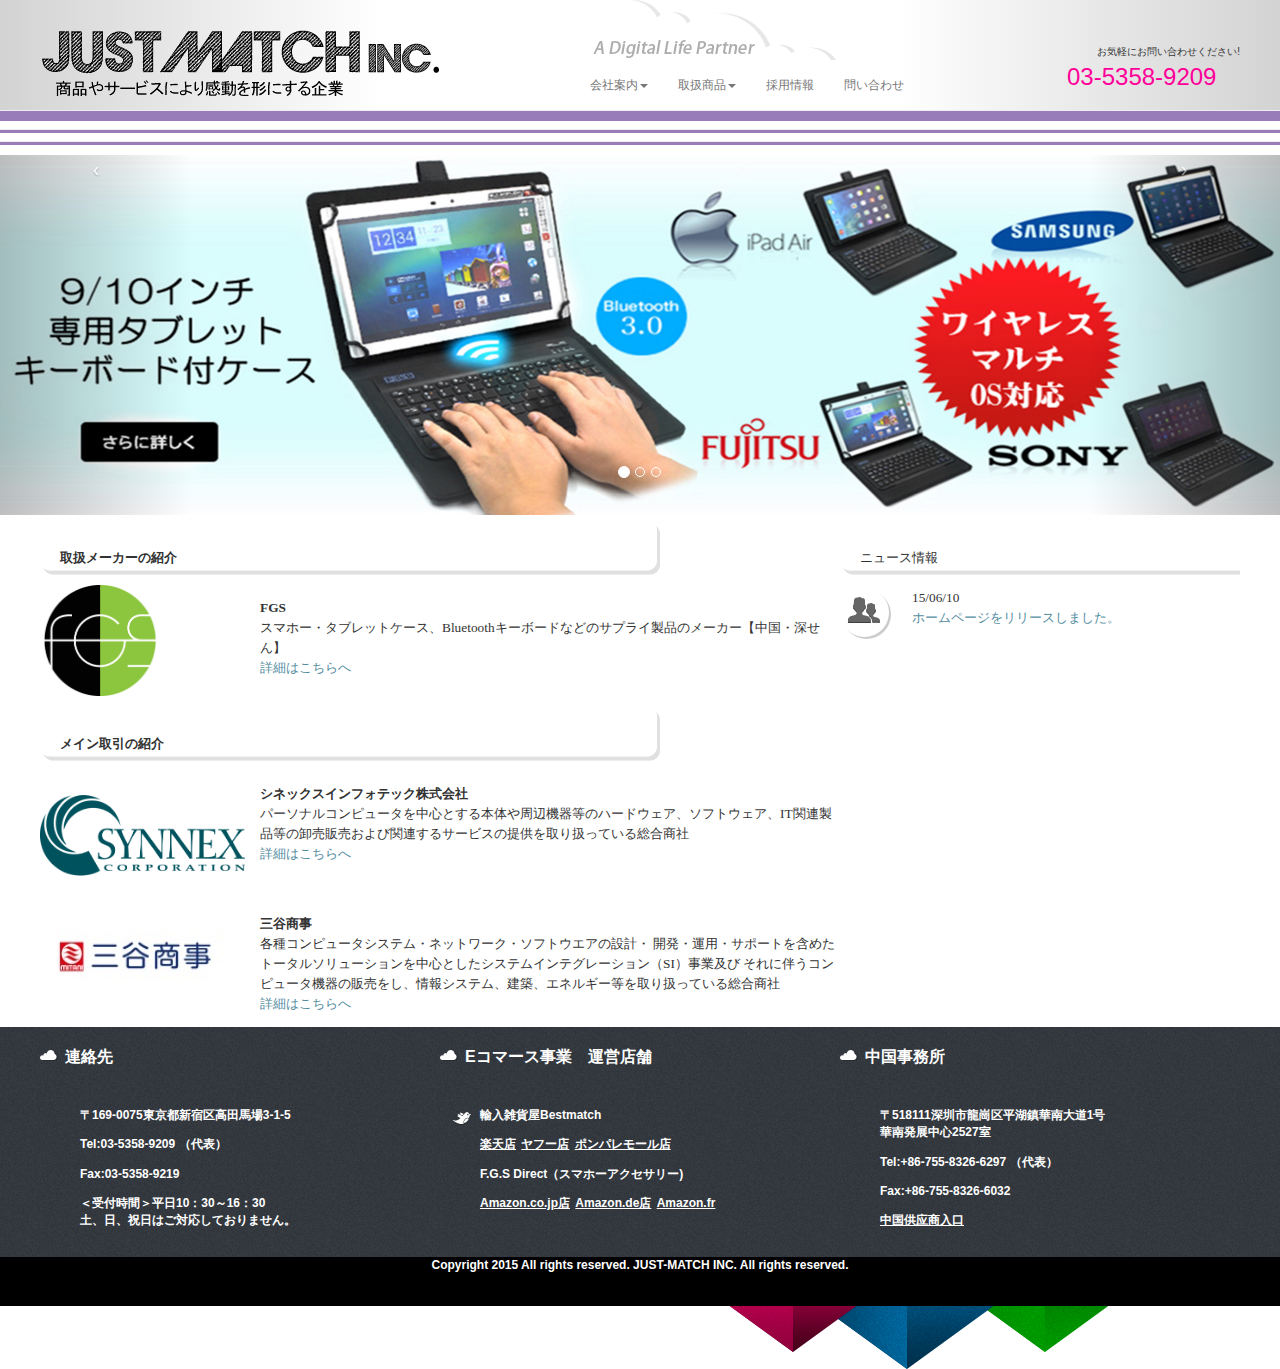
<file: index.html>
<!DOCTYPE html PUBLIC "-//W3C//DTD XHTML 1.0 Transitional//EN" "http://www.w3.org/TR/xhtml1/DTD/xhtml1-transitional.dtd">
<html xmlns="http://www.w3.org/1999/xhtml">
<head>
<meta http-equiv="Content-Type" content="text/html; charset=utf-8" />
<meta name="viewport" content="width=device-width, initial-scale=1.0, maximum-scale=1.0, user-scalable=0">
<title>ジャストマッチ株式会社</title>
<link href="bootstrap-3.3.2/dist/css/bootstrap.min.css" rel="stylesheet">
<link  type="text/css" rel="stylesheet" href="css/indexStyle.css"/>
<script src="js/jquery-1.11.0.min.js"></script>
<script src="bootstrap-3.3.2/dist/js/bootstrap.min.js"></script>
</head>

<body>
<form method="post" action="" id="form1">
<div class="aspNetHidden">
	<input type="hidden" name="__VIEWSTATE" id="__VIEWSTATE" value="/wEPDwUKMTY1NDU2MTA1MmRkJ/ufi0KXur5541gvG76zg71SVDRDbJSmmQg5si38IY8=" />
</div>
<div class="justMatchAll">
	<div class="kaiTou">
      <div class="zhuyaoAll">
        <div class="zhuyaoLeft">
        	  <a href="index.html">          	
              <img src="img/JUST-MATCH.gif"  align="F.G.S"/></a>
        </div> <!-- zhuyaoLeft end-->
        <div class="zhuyaoRight">
           <div class="zhuyaoRightGe">
                <div class="zhuyaoRight_bg">お気軽にお問い合わせください!</div> 
                <div class="rigBootom">
                    <div class="rigBootom-call"><span>03-5358-9209</span></div>
                    <nav class="navbar navbar-default navbar-static-top" role="navigation">
                      <div class="container-fluid"> 
                        <!-- Brand and toggle get grouped for better mobile display -->
                        <div class="navbar-header">
                          <button type="button" class="navbar-toggle" data-toggle="collapse" data-target="#bs-navbar-collapse-1"> <span class="sr-only">Toggle navigation</span> <span class="icon-bar"></span> <span class="icon-bar"></span> <span class="icon-bar"></span> </button></div>
                        <div class="collapse navbar-collapse" id="bs-navbar-collapse-1" >
                          <ul class="nav navbar-nav">
                            <li class="one"><a href="#" class="dropdown-toggle" data-toggle="dropdown">会社案内<b class="caret"></b></a>
                                <ul class="dropdown-menu">
                                   <li><a href="DaiBiaoZhe.html">代表者挨拶</a></li>
                                   <li><a href="comanyGY.html">会社概要</a></li>
                                   <li><a href="comanyTZ.html">会社組織体制</a></li>
                                </ul>
                             </li>
                            <li class="one"><a href="#" class="dropdown-toggle" data-toggle="dropdown">取扱商品<b class="caret"></b></a>
                                <ul class="dropdown-menu">
                                   <li><a href="deteal.html">9/10インチキーボードケース</a></li>
                                </ul>
                            </li>
                            <li class="one"><a href="qingBao.html">採用情報</a></li>
                            <li class="one"><a href="yiJian.html">問い合わせ</a></li>
                          </ul>
                        </div>
                        <!-- /.navbar-collapse --> 
                      </div>
                      <!-- /.container-fluid --> 
                    </nav>
                 </div> <!--rigBootom end-->
            </div>
        </div> <!--zhuyaoRight end-->
       </div> <!-- zhuyaoAll end-->
    </div> <!-- kaiTou end-->

       <div class="fenGe">
          <hr class="one" >
          <hr class="two" >
          <hr class="three">
       </div>  <!-- fenGe end-->
       
        <div class="lunBoBanner">
            <div id="myCarousel" class="carousel slide">
              <ol class="carousel-indicators">
                <li data-target="#myCarousel" data-slide-to="0" class="active"></li>
                <li data-target="#myCarousel" data-slide-to="1"></li>
                <li data-target="#myCarousel" data-slide-to="2"></li>
              </ol>
              <!-- Carousel items -->
              <div class="carousel-inner">
                <div class="active item">
                     <a href="deteal.html"><img src="img/abcc-2.jpg"  alt="First slide"/></a>
                </div>
                <div class="item">
                   <img src="img/abcc-3.jpg"  alt="Second slide"/>
                </div>
                <div class="item">
                    <img src="img/big-01.jpg"  alt="Third slide"/>
                </div>
              </div>
              <!-- Carousel nav -->
              <a class="carousel-control left" href="#myCarousel" data-slide="prev">&lsaquo;</a> 
              <a class="carousel-control right" href="#myCarousel" data-slide="next">&rsaquo;</a>
            </div>
       </div><!-- lunBoBanner end-->

	<div class="neiRongAll">
       <div class="neiRong">
          <div class="neiRong_right">
           	 <div class="neiRong_hang">
                    <div class="neiRong_hangBg">
                        <font color="#333333" face="Tahoma" size="4">
                            <p class="MsoNormal" style="font-size: 10pt; line-height: 15pt">ニュース情報</p>
                        </font>
                    </div>
                    <font color="#333333" face="Tahoma" size="4">
                        <p class="MsoNormal" style="font-size: 10pt; line-height:15pt">
                            <img class="icon left" src="img/icon-26.png" alt=" " />
                            15/06/10<br />
                            <a class="zi" href="newList.html">ホームページをリリースしました。</a>
                        </p>
                    </font>
                 </div>
            </div> <!--neiRong_right end-->
            
            <div class="neiRong_left">
            	<div class="neiRong_hang">
                    <div class="neiRong_hangBg">
                        <font color="#333333" face="Tahoma" size="4">
                            <p class="MsoNormal" style="font-size: 10pt; line-height: 15pt"><strong>取扱メーカーの紹介</strong></p>
                        </font>
                    </div>
                     <div class="neiRong_hangShow"> 
                            <div class="one-fourth left">
                                <a href="#" onclick="javascript:window.open('http://www.fgs-tech.com');">
                                    <img class="" src="img/FGSLogo.gif" alt="" width="120" /></a>
                            </div>
                            <div class="two-fourth left">
                                <font color="#333333" face="Tahoma" size="4">
                                    <p class="MsoNormal" style="font-size: 10pt; line-height: 15pt">
                                        <strong>FGS</strong><br />
                                        スマホー・タブレットケース、Bluetoothキーボードなどのサプライ製品のメーカー【中国・深せん】<br />
                                        <a class="zi" href="#" onclick="javascript:window.open('http://www.fgs-tech.com');">詳細はこちらへ</a>
                                    </p>
                                </font>
                            </div>
                        </div>
                 </div>
                 
                 <div class="neiRong_hang">
                    <div class="neiRong_hangBg">
                        <font color="#333333" face="Tahoma" size="4">
                            <p class="MsoNormal" style="font-size: 10pt; line-height: 15pt"><strong>メイン取引の紹介</strong></p>
                        </font>
                    </div>
                     <div class="neiRong_hangShow" > 
                            <div class="one-fourth left">
                                <a href="#" onclick="javascript:window.open('http://www.mitani-corp.co.jp/');">
                                    <img src="img/SYNNEX_Corporation.png" alt="" width="205" /></a>
                            </div>
                            <div class="two-fourth left">
                                <font color="#333333" face="Tahoma" size="4">
                                     <p class="MsoNormal" style="font-size: 10pt; line-height: 15pt">
                                        <strong>シネックスインフォテック株式会社</strong><br />
                                        パーソナルコンピュータを中心とする本体や周辺機器等のハードウェア、ソフトウェア、IT関連製品等の卸売販売および関連するサービスの提供を取り扱っている総合商社<br />
                                        <a class="zi" href="#" onclick="javascript:window.open('http://www.synnexinfotec.co.jp/');">詳細はこちらへ</a>
                                    </p>
                                </font>
                            </div>
                        </div>
                        <div class="neiRong_hangShow"> 
                            <div class="one-fourth left" style="padding-top:30px;">
                                <a href="#" onclick="javascript:window.open('http://www.mitani-corp.co.jp/');">
                                    <img class="" src="img/mitani_corp.jpg" alt="" width="205" /></a>
                            </div>
                            <div class="two-fourth left">
                                 <font color="#333333" face="Tahoma" size="4">
                                    <p class="MsoNormal" style="font-size: 10pt; line-height: 15pt">
                                        <strong>三谷商事</strong><br />
                                        各種コンピュータシステム・ネットワーク・ソフトウエアの設計・
                                        開発・運用・サポートを含めたトータルソリューションを中心としたシステムインテグレーション（SI）事業及び
                                        それに伴うコンピュータ機器の販売をし、情報システム、建築、エネルギー等を取り扱っている総合商社<br />
                                        <a class="zi" href="#" onclick="javascript:window.open('http://www.mitani-corp.co.jp/');">詳細はこちらへ</a>
                                    </p>
                      			  </font>
                            </div>
                      </div>
                 </div>
            </div> <!--neiRong_left end-->
       </div> <!--neiRong end--> 
    </div> <!--neiRongAll end-->
</div><!-- justMatchAll end-->

 <footer>
  <div class="downTop">
 	<div class="downOne">
					<h4>連絡先</h4>
					<ul>
						<li>
							<p>
								〒169-0075東京都新宿区高田馬場3-1-5
							</p>
						</li>
						<li>
							<p>
								<strong>Tel:</strong>03-5358-9209 （代表）
							</p>
						</li>
						<li>
							<p>
								<strong>Fax:</strong>03-5358-9219
							</p>
						</li>
                        <li>
							<p>
								＜受付時間＞平日10：30～16：30<span>土、日、祝日はご対応しておりません。</span>
							</p>
						</li>
					</ul>
    </div><!--downOne end-->
    <div class="downTwo">
    	<h4 >Eコマース事業　運営店舗</h4>
                <div class="tweeter">
                	<ul>
                        <li><p>輸入雑貨屋Bestmatch</p></li>
                        <li><p><a target="_blank" href="http://www.rakuten.co.jp/bestmatch/"><font color="white">楽天店</font></a>
                        <a target="_blank" href="http://store.shopping.yahoo.co.jp/bestmatch/"><font color="white">ヤフー店</font></a>
                        <a target="_blank" href="http://store.ponparemall.com/bestmatch/"><font color="white">ポンパレモール店</font></a></p></li>
                        <li><p>F.G.S Direct（スマホーアクセサリー)</p></li>
                        <li><p><a target="_blank" href="http://www.amazon.co.jp/s?marketplaceID=A1VC38T7YXB528&me=A29F92F3KEETAU&merchant=A29F92F3KEETAU&redirect=true"><font color="white">Amazon.co.jp店</font></a>
                            <a target="_blank" href="http://www.amazon.de/s?marketplaceID=A1PA6795UKMFR9&me=ANTARQAWAVHIR&merchant=ANTARQAWAVHIR&redirect=true"><font color="white">Amazon.de店</font></a>
                        <a target="_blank" href="http://www.amazon.fr/s?marketplaceID=A13V1IB3VIYZZH&me=ANTARQAWAVHIR&merchant=ANTARQAWAVHIR&redirect=true"><font color="white">Amazon.fr</font></a></p></li>
                    </ul>
                </div>
    </div><!--downTwo end-->
    <div class="downThree">
    	 <h4>中国事務所</h4>
              <ul>
						<li>
							<p>
								〒518111深圳市龍崗区平湖鎮華南大道1号<span>華南発展中心2527室</span>
							</p>
						</li>
						<li>
							<p>
								<strong>Tel:</strong>+86-755-8326-6297 （代表）
							</p>
						</li>
						<li>
							<p>
								<strong>Fax:</strong>+86-755-8326-6032
							</p>
						</li>
                         <li>
							<p>
							<span><strong><a href="#" onclick="javascript:window.open('http://www.just-match.com/OMS/account/login');"><font color="white">中国供应商入口</font></a></strong></span>
							</p>
						</li>
					</ul>
        	</div>
    </div><!--downThree end-->
   
   </div><!--downTop end-->
 
    <div class="zhuCe">
     <!-- <div style="clear:both; width:100%; height:15px; background:#fff;"></div>-->
      <p align="center">Copyright 2015 All rights reserved.  JUST-MATCH INC. All rights reserved.</p>
    </div>
 </footer>
 <div class="tuHua">
      <div class="footerdecor-right right"></div>
 </div>

</form>

</body>
</html>
</file>
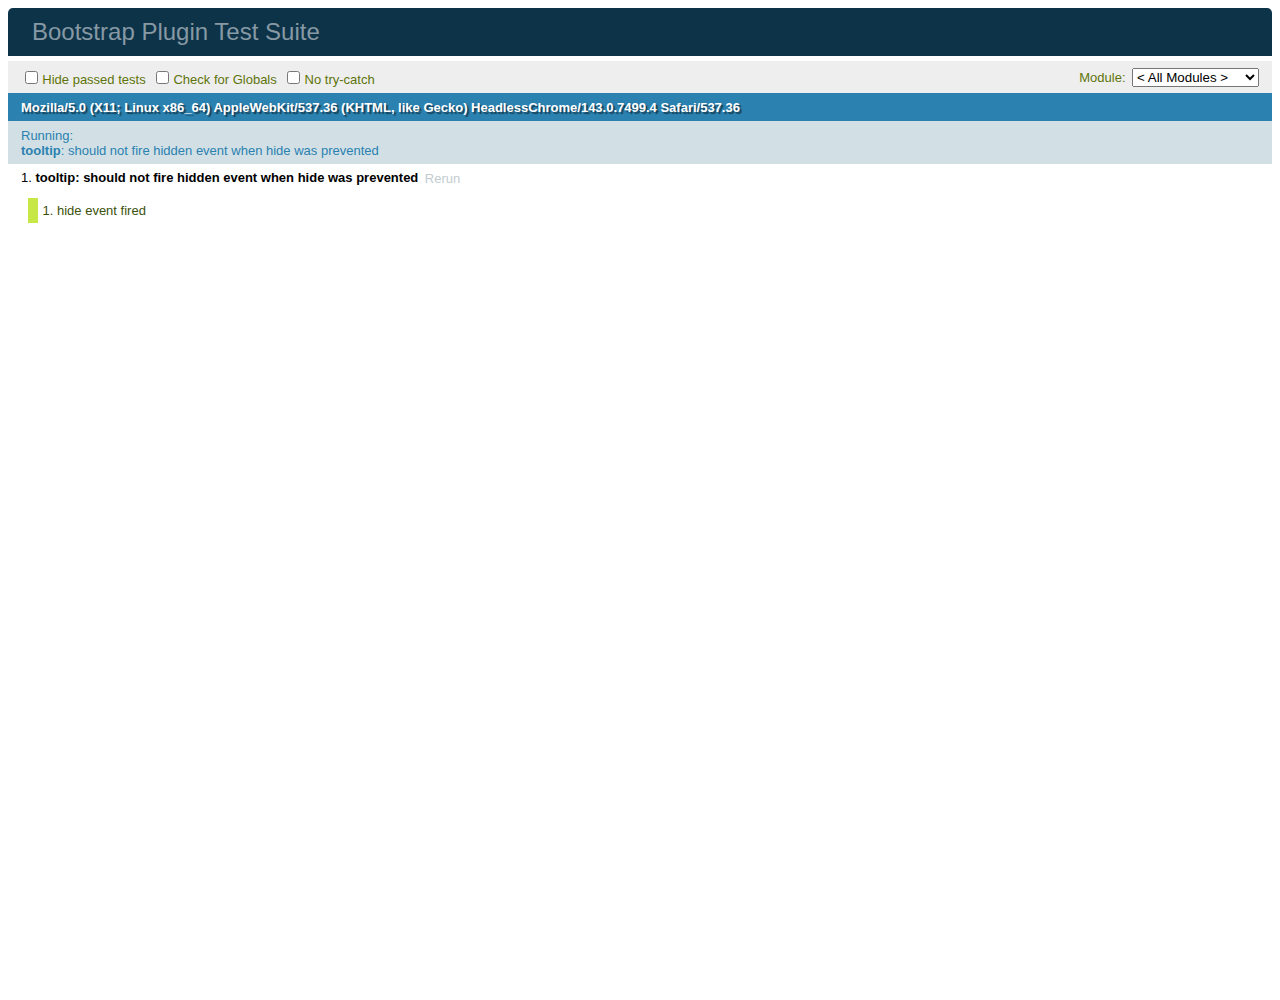
<file: bootstrap-3.3.2/js/tests/index.html>
<!DOCTYPE html>
<html>
  <head>
    <meta charset="utf-8">
    <title>Bootstrap Plugin Test Suite</title>
    <meta name="viewport" content="width=device-width, initial-scale=1">

    <!-- jQuery -->
    <script src="vendor/jquery.min.js"></script>

    <!-- QUnit -->
    <link rel="stylesheet" href="vendor/qunit.css" media="screen">
    <script src="vendor/qunit.js"></script>
    <style>
      #qunit-tests > li.pass {
        display: none;/* Make it easier to see failing tests in Sauce screencasts */
      }

      #qunit-fixture {
        top: 0;
        left: 0;
      }
    </style>
    <script>
      // See https://github.com/axemclion/grunt-saucelabs#test-result-details-with-qunit
      var log = []
      QUnit.done(function (testResults) {
        var tests = []
        for (var i = 0, len = log.length; i < len; i++) {
          var details = log[i]
          tests.push({
            name: details.name,
            result: details.result,
            expected: details.expected,
            actual: details.actual,
            source: details.source
          })
        }
        testResults.tests = tests

        window.global_test_results = testResults
      })

      QUnit.testStart(function (testDetails) {
        $(window).scrollTop(0)
        QUnit.log = function (details) {
          if (!details.result) {
            details.name = testDetails.name
            log.push(details)
          }
        }
      })

      // Cleanup
      QUnit.testDone(function () {
        $('#qunit-fixture').empty()
        $('#modal-test, .modal-backdrop').remove()
      })
    </script>

    <!-- Plugin sources -->
    <script>$.support.transition = false</script>
    <script src="../../js/alert.js"></script>
    <script src="../../js/button.js"></script>
    <script src="../../js/carousel.js"></script>
    <script src="../../js/collapse.js"></script>
    <script src="../../js/dropdown.js"></script>
    <script src="../../js/modal.js"></script>
    <script src="../../js/scrollspy.js"></script>
    <script src="../../js/tab.js"></script>
    <script src="../../js/tooltip.js"></script>
    <script src="../../js/popover.js"></script>
    <script src="../../js/affix.js"></script>

    <!-- Unit tests -->
    <script src="unit/alert.js"></script>
    <script src="unit/button.js"></script>
    <script src="unit/carousel.js"></script>
    <script src="unit/collapse.js"></script>
    <script src="unit/dropdown.js"></script>
    <script src="unit/modal.js"></script>
    <script src="unit/scrollspy.js"></script>
    <script src="unit/tab.js"></script>
    <script src="unit/tooltip.js"></script>
    <script src="unit/popover.js"></script>
    <script src="unit/affix.js"></script>

  </head>
  <body>
    <div id="qunit-container">
      <div id="qunit"></div>
      <div id="qunit-fixture"></div>
    </div>
  </body>
</html>
</file>
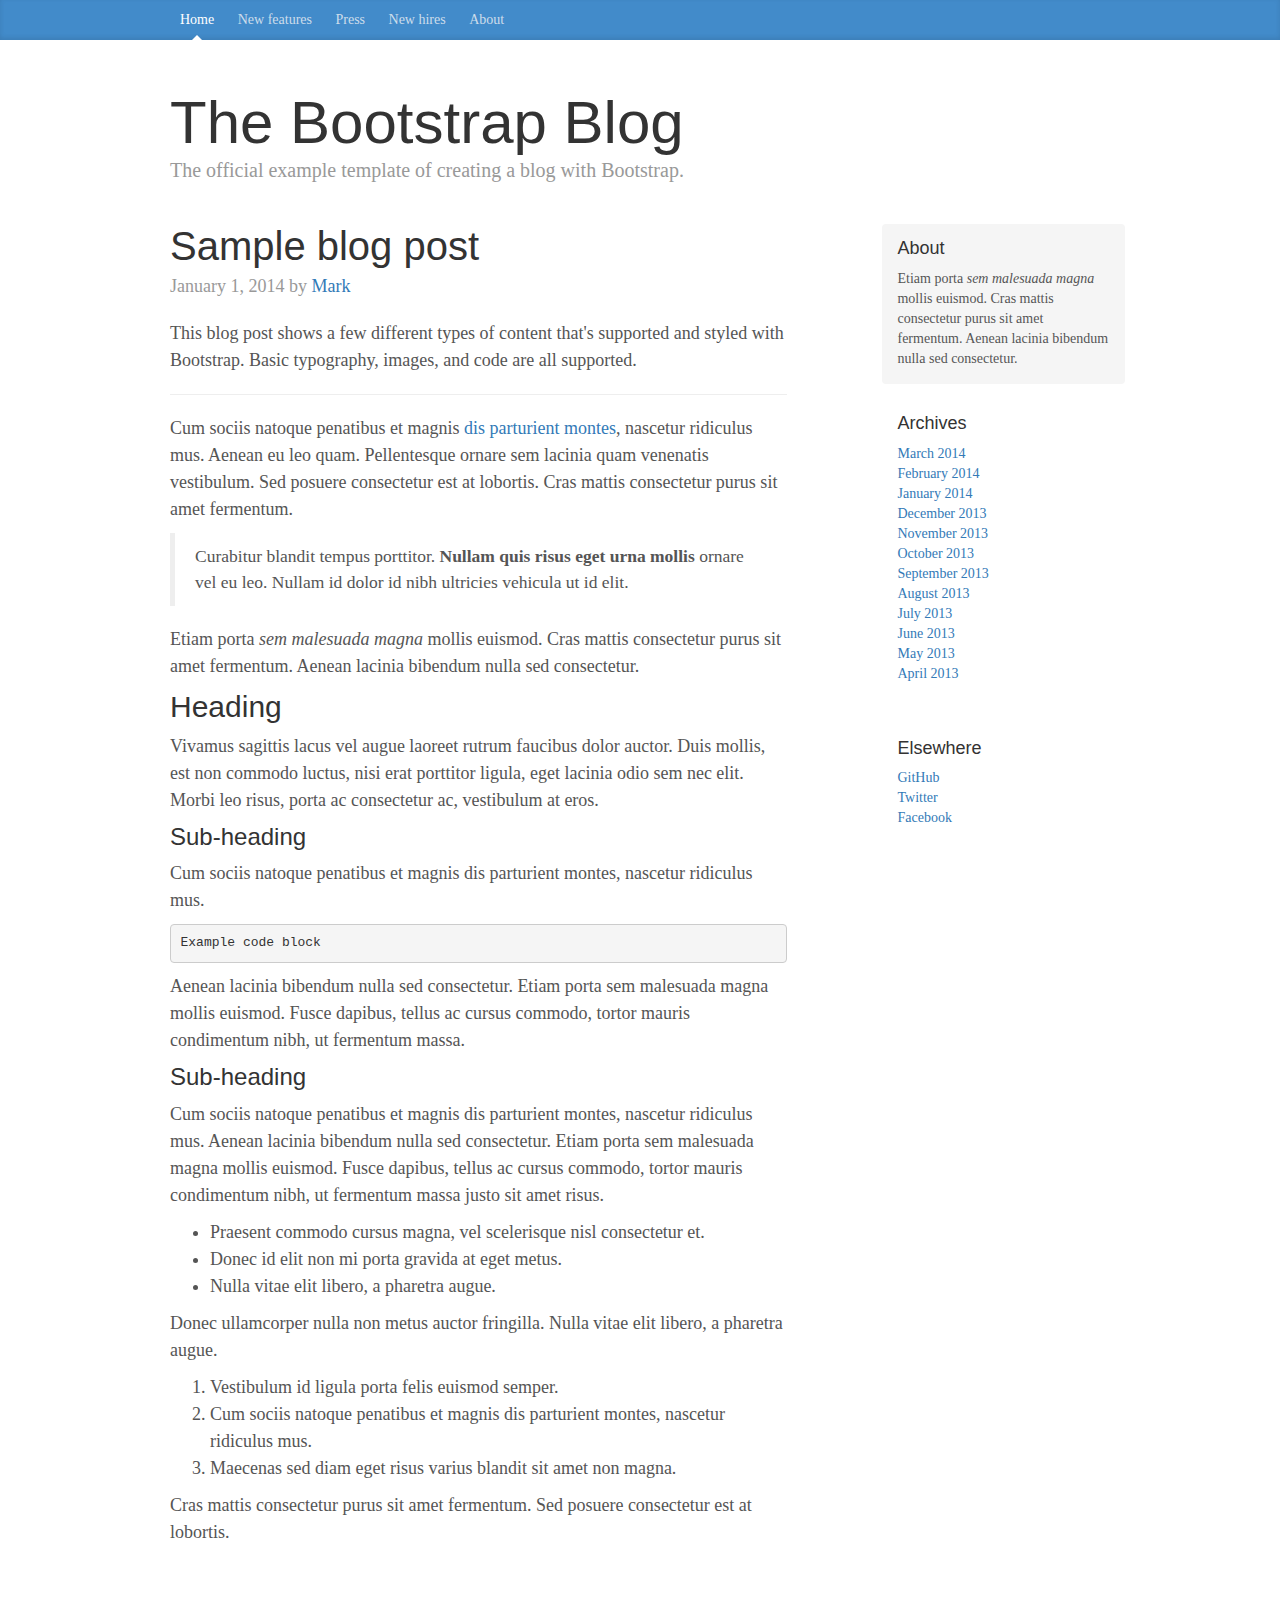
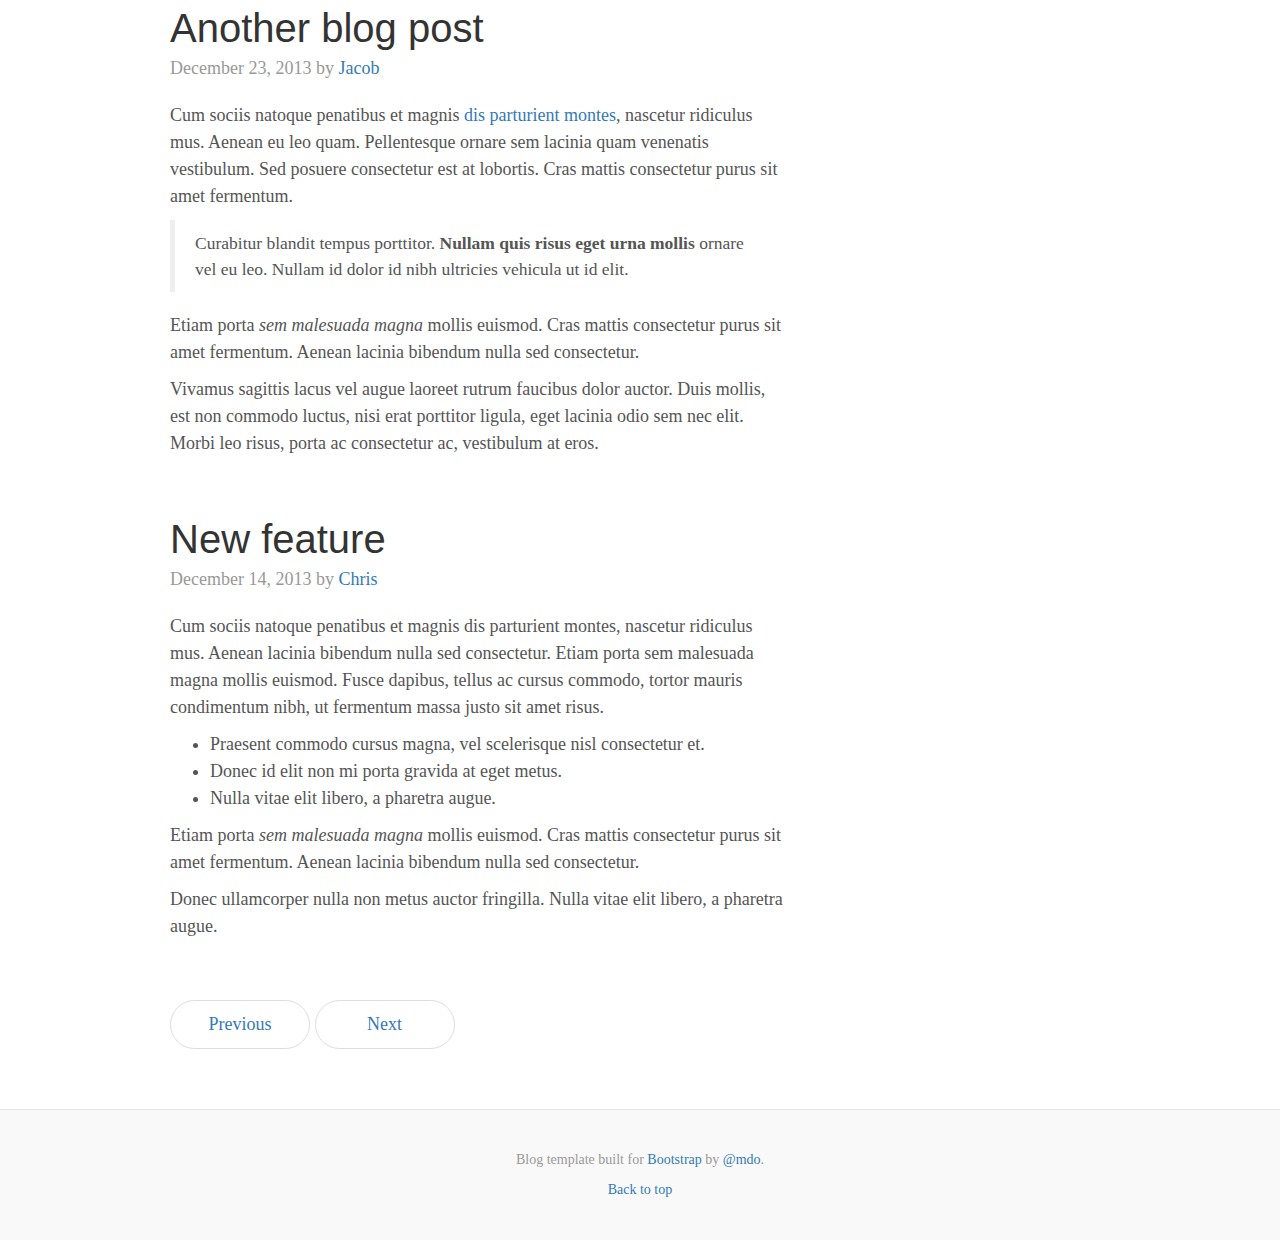
<file: bootstrap-3.3.2/docs/examples/blog/index.html>
<!DOCTYPE html>
<html lang="en">
  <head>
    <meta charset="utf-8">
    <meta http-equiv="X-UA-Compatible" content="IE=edge">
    <meta name="viewport" content="width=device-width, initial-scale=1">
    <meta name="description" content="">
    <meta name="author" content="">
    <link rel="icon" href="../../favicon.ico">

    <title>Blog Template for Bootstrap</title>

    <!-- Bootstrap core CSS -->
    <link href="../../dist/css/bootstrap.min.css" rel="stylesheet">

    <!-- Custom styles for this template -->
    <link href="blog.css" rel="stylesheet">

    <!-- Just for debugging purposes. Don't actually copy these 2 lines! -->
    <!--[if lt IE 9]><script src="../../assets/js/ie8-responsive-file-warning.js"></script><![endif]-->
    <script src="../../assets/js/ie-emulation-modes-warning.js"></script>

    <!-- HTML5 shim and Respond.js for IE8 support of HTML5 elements and media queries -->
    <!--[if lt IE 9]>
      <script src="https://oss.maxcdn.com/html5shiv/3.7.2/html5shiv.min.js"></script>
      <script src="https://oss.maxcdn.com/respond/1.4.2/respond.min.js"></script>
    <![endif]-->
  </head>

  <body>

    <div class="blog-masthead">
      <div class="container">
        <nav class="blog-nav">
          <a class="blog-nav-item active" href="#">Home</a>
          <a class="blog-nav-item" href="#">New features</a>
          <a class="blog-nav-item" href="#">Press</a>
          <a class="blog-nav-item" href="#">New hires</a>
          <a class="blog-nav-item" href="#">About</a>
        </nav>
      </div>
    </div>

    <div class="container">

      <div class="blog-header">
        <h1 class="blog-title">The Bootstrap Blog</h1>
        <p class="lead blog-description">The official example template of creating a blog with Bootstrap.</p>
      </div>

      <div class="row">

        <div class="col-sm-8 blog-main">

          <div class="blog-post">
            <h2 class="blog-post-title">Sample blog post</h2>
            <p class="blog-post-meta">January 1, 2014 by <a href="#">Mark</a></p>

            <p>This blog post shows a few different types of content that's supported and styled with Bootstrap. Basic typography, images, and code are all supported.</p>
            <hr>
            <p>Cum sociis natoque penatibus et magnis <a href="#">dis parturient montes</a>, nascetur ridiculus mus. Aenean eu leo quam. Pellentesque ornare sem lacinia quam venenatis vestibulum. Sed posuere consectetur est at lobortis. Cras mattis consectetur purus sit amet fermentum.</p>
            <blockquote>
              <p>Curabitur blandit tempus porttitor. <strong>Nullam quis risus eget urna mollis</strong> ornare vel eu leo. Nullam id dolor id nibh ultricies vehicula ut id elit.</p>
            </blockquote>
            <p>Etiam porta <em>sem malesuada magna</em> mollis euismod. Cras mattis consectetur purus sit amet fermentum. Aenean lacinia bibendum nulla sed consectetur.</p>
            <h2>Heading</h2>
            <p>Vivamus sagittis lacus vel augue laoreet rutrum faucibus dolor auctor. Duis mollis, est non commodo luctus, nisi erat porttitor ligula, eget lacinia odio sem nec elit. Morbi leo risus, porta ac consectetur ac, vestibulum at eros.</p>
            <h3>Sub-heading</h3>
            <p>Cum sociis natoque penatibus et magnis dis parturient montes, nascetur ridiculus mus.</p>
            <pre><code>Example code block</code></pre>
            <p>Aenean lacinia bibendum nulla sed consectetur. Etiam porta sem malesuada magna mollis euismod. Fusce dapibus, tellus ac cursus commodo, tortor mauris condimentum nibh, ut fermentum massa.</p>
            <h3>Sub-heading</h3>
            <p>Cum sociis natoque penatibus et magnis dis parturient montes, nascetur ridiculus mus. Aenean lacinia bibendum nulla sed consectetur. Etiam porta sem malesuada magna mollis euismod. Fusce dapibus, tellus ac cursus commodo, tortor mauris condimentum nibh, ut fermentum massa justo sit amet risus.</p>
            <ul>
              <li>Praesent commodo cursus magna, vel scelerisque nisl consectetur et.</li>
              <li>Donec id elit non mi porta gravida at eget metus.</li>
              <li>Nulla vitae elit libero, a pharetra augue.</li>
            </ul>
            <p>Donec ullamcorper nulla non metus auctor fringilla. Nulla vitae elit libero, a pharetra augue.</p>
            <ol>
              <li>Vestibulum id ligula porta felis euismod semper.</li>
              <li>Cum sociis natoque penatibus et magnis dis parturient montes, nascetur ridiculus mus.</li>
              <li>Maecenas sed diam eget risus varius blandit sit amet non magna.</li>
            </ol>
            <p>Cras mattis consectetur purus sit amet fermentum. Sed posuere consectetur est at lobortis.</p>
          </div><!-- /.blog-post -->

          <div class="blog-post">
            <h2 class="blog-post-title">Another blog post</h2>
            <p class="blog-post-meta">December 23, 2013 by <a href="#">Jacob</a></p>

            <p>Cum sociis natoque penatibus et magnis <a href="#">dis parturient montes</a>, nascetur ridiculus mus. Aenean eu leo quam. Pellentesque ornare sem lacinia quam venenatis vestibulum. Sed posuere consectetur est at lobortis. Cras mattis consectetur purus sit amet fermentum.</p>
            <blockquote>
              <p>Curabitur blandit tempus porttitor. <strong>Nullam quis risus eget urna mollis</strong> ornare vel eu leo. Nullam id dolor id nibh ultricies vehicula ut id elit.</p>
            </blockquote>
            <p>Etiam porta <em>sem malesuada magna</em> mollis euismod. Cras mattis consectetur purus sit amet fermentum. Aenean lacinia bibendum nulla sed consectetur.</p>
            <p>Vivamus sagittis lacus vel augue laoreet rutrum faucibus dolor auctor. Duis mollis, est non commodo luctus, nisi erat porttitor ligula, eget lacinia odio sem nec elit. Morbi leo risus, porta ac consectetur ac, vestibulum at eros.</p>
          </div><!-- /.blog-post -->

          <div class="blog-post">
            <h2 class="blog-post-title">New feature</h2>
            <p class="blog-post-meta">December 14, 2013 by <a href="#">Chris</a></p>

            <p>Cum sociis natoque penatibus et magnis dis parturient montes, nascetur ridiculus mus. Aenean lacinia bibendum nulla sed consectetur. Etiam porta sem malesuada magna mollis euismod. Fusce dapibus, tellus ac cursus commodo, tortor mauris condimentum nibh, ut fermentum massa justo sit amet risus.</p>
            <ul>
              <li>Praesent commodo cursus magna, vel scelerisque nisl consectetur et.</li>
              <li>Donec id elit non mi porta gravida at eget metus.</li>
              <li>Nulla vitae elit libero, a pharetra augue.</li>
            </ul>
            <p>Etiam porta <em>sem malesuada magna</em> mollis euismod. Cras mattis consectetur purus sit amet fermentum. Aenean lacinia bibendum nulla sed consectetur.</p>
            <p>Donec ullamcorper nulla non metus auctor fringilla. Nulla vitae elit libero, a pharetra augue.</p>
          </div><!-- /.blog-post -->

          <nav>
            <ul class="pager">
              <li><a href="#">Previous</a></li>
              <li><a href="#">Next</a></li>
            </ul>
          </nav>

        </div><!-- /.blog-main -->

        <div class="col-sm-3 col-sm-offset-1 blog-sidebar">
          <div class="sidebar-module sidebar-module-inset">
            <h4>About</h4>
            <p>Etiam porta <em>sem malesuada magna</em> mollis euismod. Cras mattis consectetur purus sit amet fermentum. Aenean lacinia bibendum nulla sed consectetur.</p>
          </div>
          <div class="sidebar-module">
            <h4>Archives</h4>
            <ol class="list-unstyled">
              <li><a href="#">March 2014</a></li>
              <li><a href="#">February 2014</a></li>
              <li><a href="#">January 2014</a></li>
              <li><a href="#">December 2013</a></li>
              <li><a href="#">November 2013</a></li>
              <li><a href="#">October 2013</a></li>
              <li><a href="#">September 2013</a></li>
              <li><a href="#">August 2013</a></li>
              <li><a href="#">July 2013</a></li>
              <li><a href="#">June 2013</a></li>
              <li><a href="#">May 2013</a></li>
              <li><a href="#">April 2013</a></li>
            </ol>
          </div>
          <div class="sidebar-module">
            <h4>Elsewhere</h4>
            <ol class="list-unstyled">
              <li><a href="#">GitHub</a></li>
              <li><a href="#">Twitter</a></li>
              <li><a href="#">Facebook</a></li>
            </ol>
          </div>
        </div><!-- /.blog-sidebar -->

      </div><!-- /.row -->

    </div><!-- /.container -->

    <footer class="blog-footer">
      <p>Blog template built for <a href="http://getbootstrap.com">Bootstrap</a> by <a href="https://twitter.com/mdo">@mdo</a>.</p>
      <p>
        <a href="#">Back to top</a>
      </p>
    </footer>


    <!-- Bootstrap core JavaScript
    ================================================== -->
    <!-- Placed at the end of the document so the pages load faster -->
    <script src="https://ajax.googleapis.com/ajax/libs/jquery/1.11.2/jquery.min.js"></script>
    <script src="../../dist/js/bootstrap.min.js"></script>
    <script src="../../assets/js/docs.min.js"></script>
    <!-- IE10 viewport hack for Surface/desktop Windows 8 bug -->
    <script src="../../assets/js/ie10-viewport-bug-workaround.js"></script>
  </body>
</html>
</file>
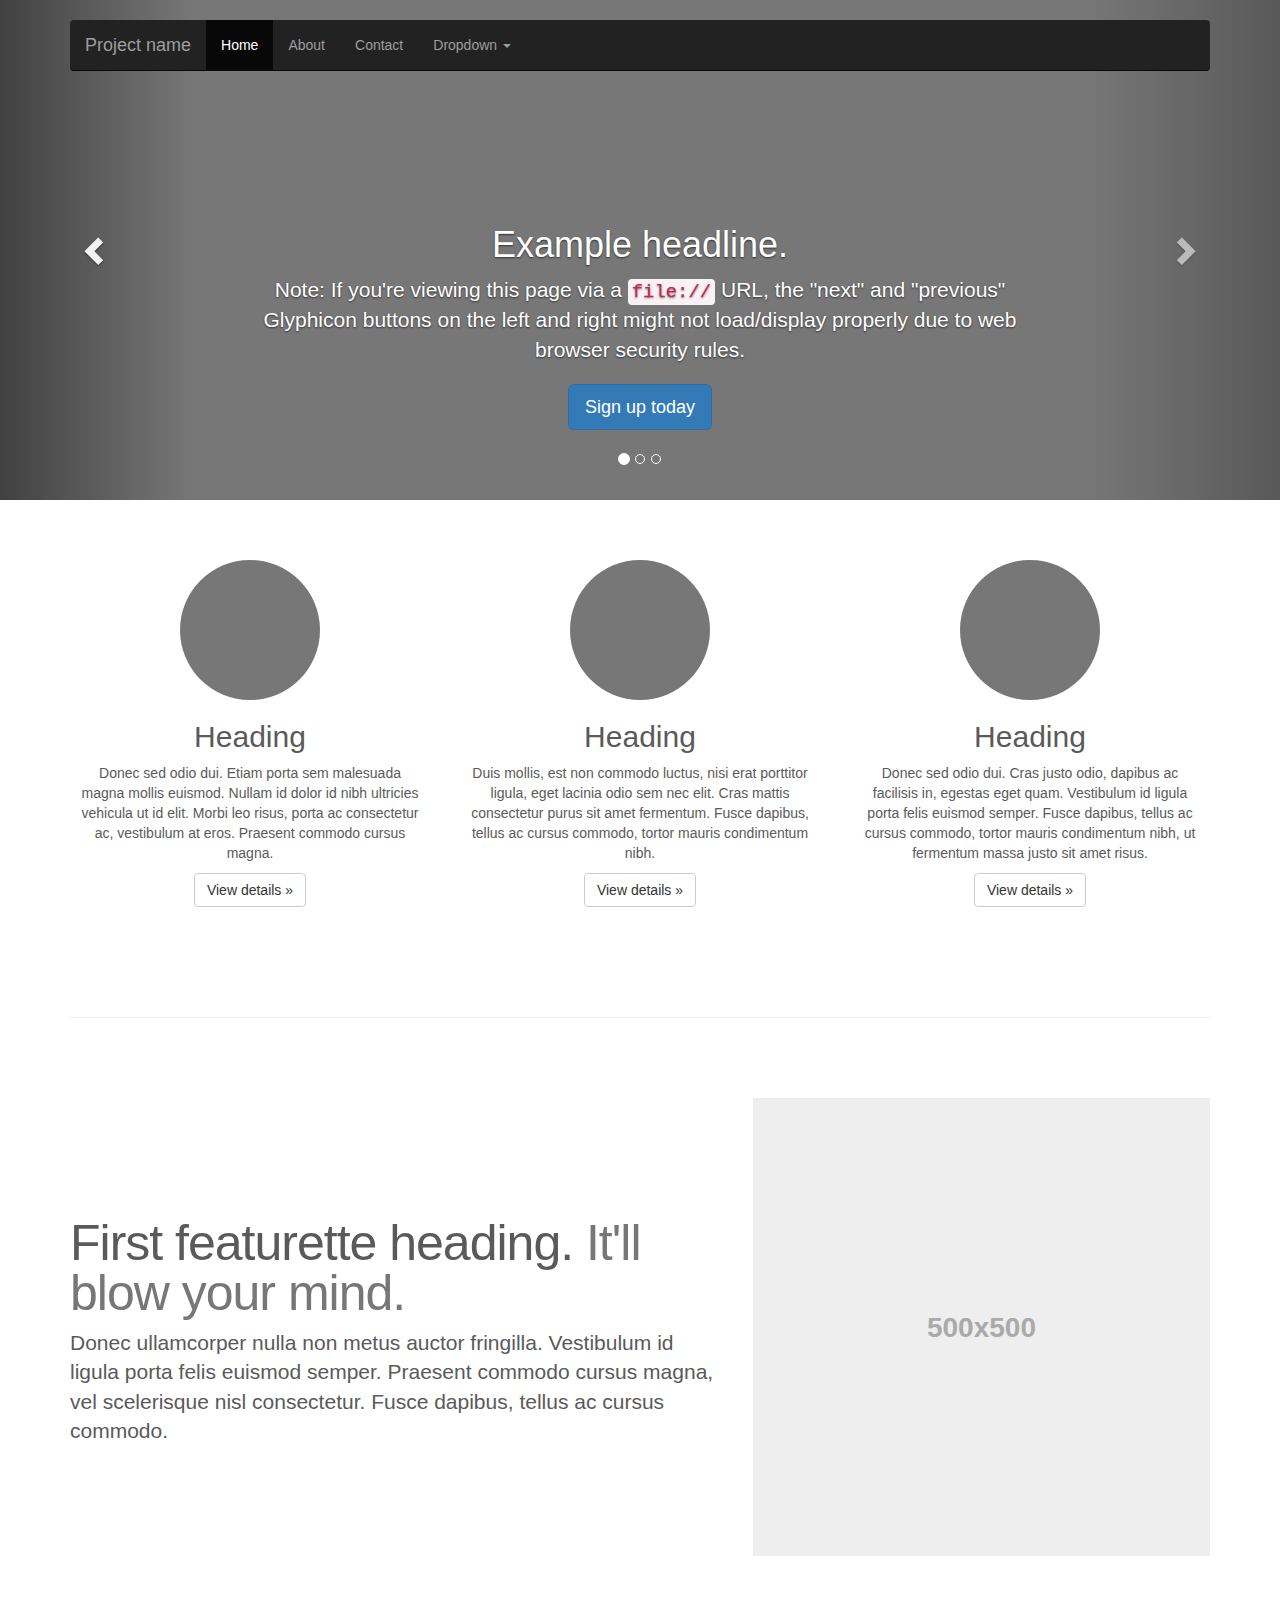
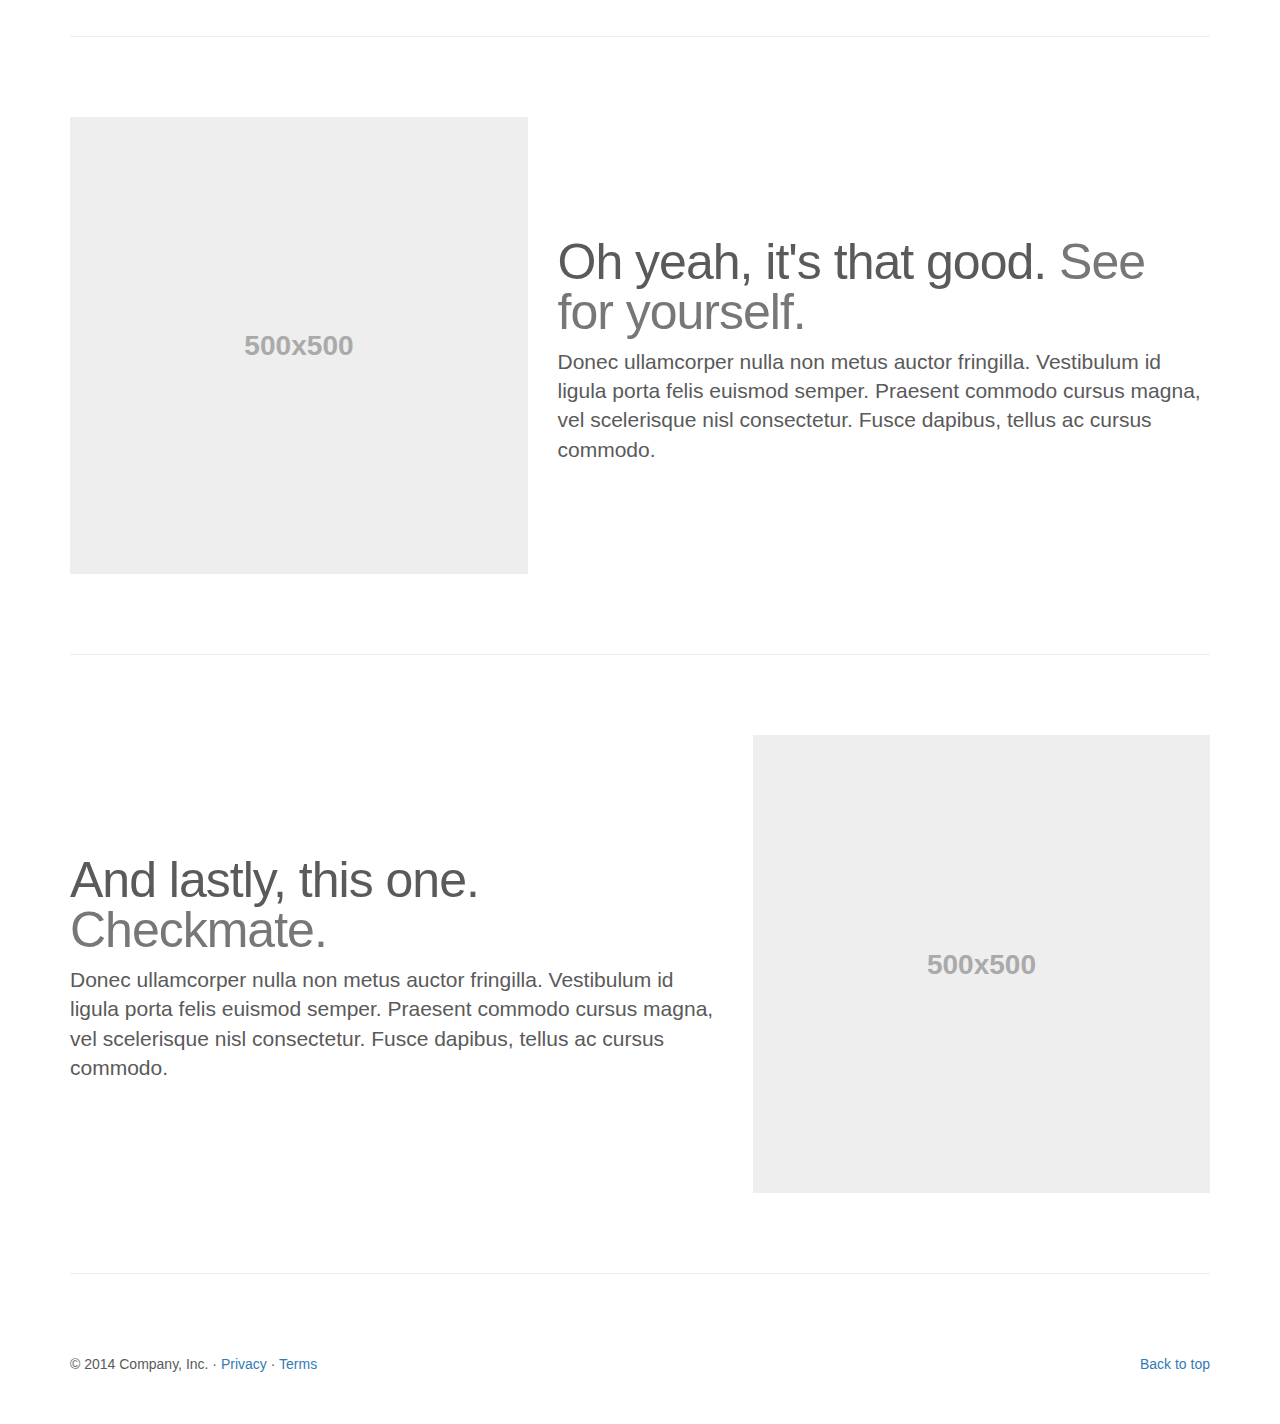
<file: bootstrap-3.3.2/docs/examples/carousel/index.html>
<!DOCTYPE html>
<html lang="en">
  <head>
    <meta charset="utf-8">
    <meta http-equiv="X-UA-Compatible" content="IE=edge">
    <meta name="viewport" content="width=device-width, initial-scale=1">
    <meta name="description" content="">
    <meta name="author" content="">
    <link rel="icon" href="../../favicon.ico">

    <title>Carousel Template for Bootstrap</title>

    <!-- Bootstrap core CSS -->
    <link href="../../dist/css/bootstrap.min.css" rel="stylesheet">

    <!-- Just for debugging purposes. Don't actually copy these 2 lines! -->
    <!--[if lt IE 9]><script src="../../assets/js/ie8-responsive-file-warning.js"></script><![endif]-->
    <script src="../../assets/js/ie-emulation-modes-warning.js"></script>

    <!-- HTML5 shim and Respond.js for IE8 support of HTML5 elements and media queries -->
    <!--[if lt IE 9]>
      <script src="https://oss.maxcdn.com/html5shiv/3.7.2/html5shiv.min.js"></script>
      <script src="https://oss.maxcdn.com/respond/1.4.2/respond.min.js"></script>
    <![endif]-->

    <!-- Custom styles for this template -->
    <link href="carousel.css" rel="stylesheet">
  </head>
<!-- NAVBAR
================================================== -->
  <body>
    <div class="navbar-wrapper">
      <div class="container">

        <nav class="navbar navbar-inverse navbar-static-top">
          <div class="container">
            <div class="navbar-header">
              <button type="button" class="navbar-toggle collapsed" data-toggle="collapse" data-target="#navbar" aria-expanded="false" aria-controls="navbar">
                <span class="sr-only">Toggle navigation</span>
                <span class="icon-bar"></span>
                <span class="icon-bar"></span>
                <span class="icon-bar"></span>
              </button>
              <a class="navbar-brand" href="#">Project name</a>
            </div>
            <div id="navbar" class="navbar-collapse collapse">
              <ul class="nav navbar-nav">
                <li class="active"><a href="#">Home</a></li>
                <li><a href="#about">About</a></li>
                <li><a href="#contact">Contact</a></li>
                <li class="dropdown">
                  <a href="#" class="dropdown-toggle" data-toggle="dropdown" role="button" aria-expanded="false">Dropdown <span class="caret"></span></a>
                  <ul class="dropdown-menu" role="menu">
                    <li><a href="#">Action</a></li>
                    <li><a href="#">Another action</a></li>
                    <li><a href="#">Something else here</a></li>
                    <li class="divider"></li>
                    <li class="dropdown-header">Nav header</li>
                    <li><a href="#">Separated link</a></li>
                    <li><a href="#">One more separated link</a></li>
                  </ul>
                </li>
              </ul>
            </div>
          </div>
        </nav>

      </div>
    </div>


    <!-- Carousel
    ================================================== -->
    <div id="myCarousel" class="carousel slide" data-ride="carousel">
      <!-- Indicators -->
      <ol class="carousel-indicators">
        <li data-target="#myCarousel" data-slide-to="0" class="active"></li>
        <li data-target="#myCarousel" data-slide-to="1"></li>
        <li data-target="#myCarousel" data-slide-to="2"></li>
      </ol>
      <div class="carousel-inner" role="listbox">
        <div class="item active">
          <img src="[data-uri]" alt="First slide">
          <div class="container">
            <div class="carousel-caption">
              <h1>Example headline.</h1>
              <p>Note: If you're viewing this page via a <code>file://</code> URL, the "next" and "previous" Glyphicon buttons on the left and right might not load/display properly due to web browser security rules.</p>
              <p><a class="btn btn-lg btn-primary" href="#" role="button">Sign up today</a></p>
            </div>
          </div>
        </div>
        <div class="item">
          <img src="[data-uri]" alt="Second slide">
          <div class="container">
            <div class="carousel-caption">
              <h1>Another example headline.</h1>
              <p>Cras justo odio, dapibus ac facilisis in, egestas eget quam. Donec id elit non mi porta gravida at eget metus. Nullam id dolor id nibh ultricies vehicula ut id elit.</p>
              <p><a class="btn btn-lg btn-primary" href="#" role="button">Learn more</a></p>
            </div>
          </div>
        </div>
        <div class="item">
          <img src="[data-uri]" alt="Third slide">
          <div class="container">
            <div class="carousel-caption">
              <h1>One more for good measure.</h1>
              <p>Cras justo odio, dapibus ac facilisis in, egestas eget quam. Donec id elit non mi porta gravida at eget metus. Nullam id dolor id nibh ultricies vehicula ut id elit.</p>
              <p><a class="btn btn-lg btn-primary" href="#" role="button">Browse gallery</a></p>
            </div>
          </div>
        </div>
      </div>
      <a class="left carousel-control" href="#myCarousel" role="button" data-slide="prev">
        <span class="glyphicon glyphicon-chevron-left" aria-hidden="true"></span>
        <span class="sr-only">Previous</span>
      </a>
      <a class="right carousel-control" href="#myCarousel" role="button" data-slide="next">
        <span class="glyphicon glyphicon-chevron-right" aria-hidden="true"></span>
        <span class="sr-only">Next</span>
      </a>
    </div><!-- /.carousel -->


    <!-- Marketing messaging and featurettes
    ================================================== -->
    <!-- Wrap the rest of the page in another container to center all the content. -->

    <div class="container marketing">

      <!-- Three columns of text below the carousel -->
      <div class="row">
        <div class="col-lg-4">
          <img class="img-circle" src="[data-uri]" alt="Generic placeholder image" style="width: 140px; height: 140px;">
          <h2>Heading</h2>
          <p>Donec sed odio dui. Etiam porta sem malesuada magna mollis euismod. Nullam id dolor id nibh ultricies vehicula ut id elit. Morbi leo risus, porta ac consectetur ac, vestibulum at eros. Praesent commodo cursus magna.</p>
          <p><a class="btn btn-default" href="#" role="button">View details &raquo;</a></p>
        </div><!-- /.col-lg-4 -->
        <div class="col-lg-4">
          <img class="img-circle" src="[data-uri]" alt="Generic placeholder image" style="width: 140px; height: 140px;">
          <h2>Heading</h2>
          <p>Duis mollis, est non commodo luctus, nisi erat porttitor ligula, eget lacinia odio sem nec elit. Cras mattis consectetur purus sit amet fermentum. Fusce dapibus, tellus ac cursus commodo, tortor mauris condimentum nibh.</p>
          <p><a class="btn btn-default" href="#" role="button">View details &raquo;</a></p>
        </div><!-- /.col-lg-4 -->
        <div class="col-lg-4">
          <img class="img-circle" src="[data-uri]" alt="Generic placeholder image" style="width: 140px; height: 140px;">
          <h2>Heading</h2>
          <p>Donec sed odio dui. Cras justo odio, dapibus ac facilisis in, egestas eget quam. Vestibulum id ligula porta felis euismod semper. Fusce dapibus, tellus ac cursus commodo, tortor mauris condimentum nibh, ut fermentum massa justo sit amet risus.</p>
          <p><a class="btn btn-default" href="#" role="button">View details &raquo;</a></p>
        </div><!-- /.col-lg-4 -->
      </div><!-- /.row -->


      <!-- START THE FEATURETTES -->

      <hr class="featurette-divider">

      <div class="row featurette">
        <div class="col-md-7">
          <h2 class="featurette-heading">First featurette heading. <span class="text-muted">It'll blow your mind.</span></h2>
          <p class="lead">Donec ullamcorper nulla non metus auctor fringilla. Vestibulum id ligula porta felis euismod semper. Praesent commodo cursus magna, vel scelerisque nisl consectetur. Fusce dapibus, tellus ac cursus commodo.</p>
        </div>
        <div class="col-md-5">
          <img class="featurette-image img-responsive" data-src="holder.js/500x500/auto" alt="Generic placeholder image">
        </div>
      </div>

      <hr class="featurette-divider">

      <div class="row featurette">
        <div class="col-md-5">
          <img class="featurette-image img-responsive" data-src="holder.js/500x500/auto" alt="Generic placeholder image">
        </div>
        <div class="col-md-7">
          <h2 class="featurette-heading">Oh yeah, it's that good. <span class="text-muted">See for yourself.</span></h2>
          <p class="lead">Donec ullamcorper nulla non metus auctor fringilla. Vestibulum id ligula porta felis euismod semper. Praesent commodo cursus magna, vel scelerisque nisl consectetur. Fusce dapibus, tellus ac cursus commodo.</p>
        </div>
      </div>

      <hr class="featurette-divider">

      <div class="row featurette">
        <div class="col-md-7">
          <h2 class="featurette-heading">And lastly, this one. <span class="text-muted">Checkmate.</span></h2>
          <p class="lead">Donec ullamcorper nulla non metus auctor fringilla. Vestibulum id ligula porta felis euismod semper. Praesent commodo cursus magna, vel scelerisque nisl consectetur. Fusce dapibus, tellus ac cursus commodo.</p>
        </div>
        <div class="col-md-5">
          <img class="featurette-image img-responsive" data-src="holder.js/500x500/auto" alt="Generic placeholder image">
        </div>
      </div>

      <hr class="featurette-divider">

      <!-- /END THE FEATURETTES -->


      <!-- FOOTER -->
      <footer>
        <p class="pull-right"><a href="#">Back to top</a></p>
        <p>&copy; 2014 Company, Inc. &middot; <a href="#">Privacy</a> &middot; <a href="#">Terms</a></p>
      </footer>

    </div><!-- /.container -->


    <!-- Bootstrap core JavaScript
    ================================================== -->
    <!-- Placed at the end of the document so the pages load faster -->
    <script src="https://ajax.googleapis.com/ajax/libs/jquery/1.11.2/jquery.min.js"></script>
    <script src="../../dist/js/bootstrap.min.js"></script>
    <script src="../../assets/js/docs.min.js"></script>
    <!-- IE10 viewport hack for Surface/desktop Windows 8 bug -->
    <script src="../../assets/js/ie10-viewport-bug-workaround.js"></script>
  </body>
</html>
</file>
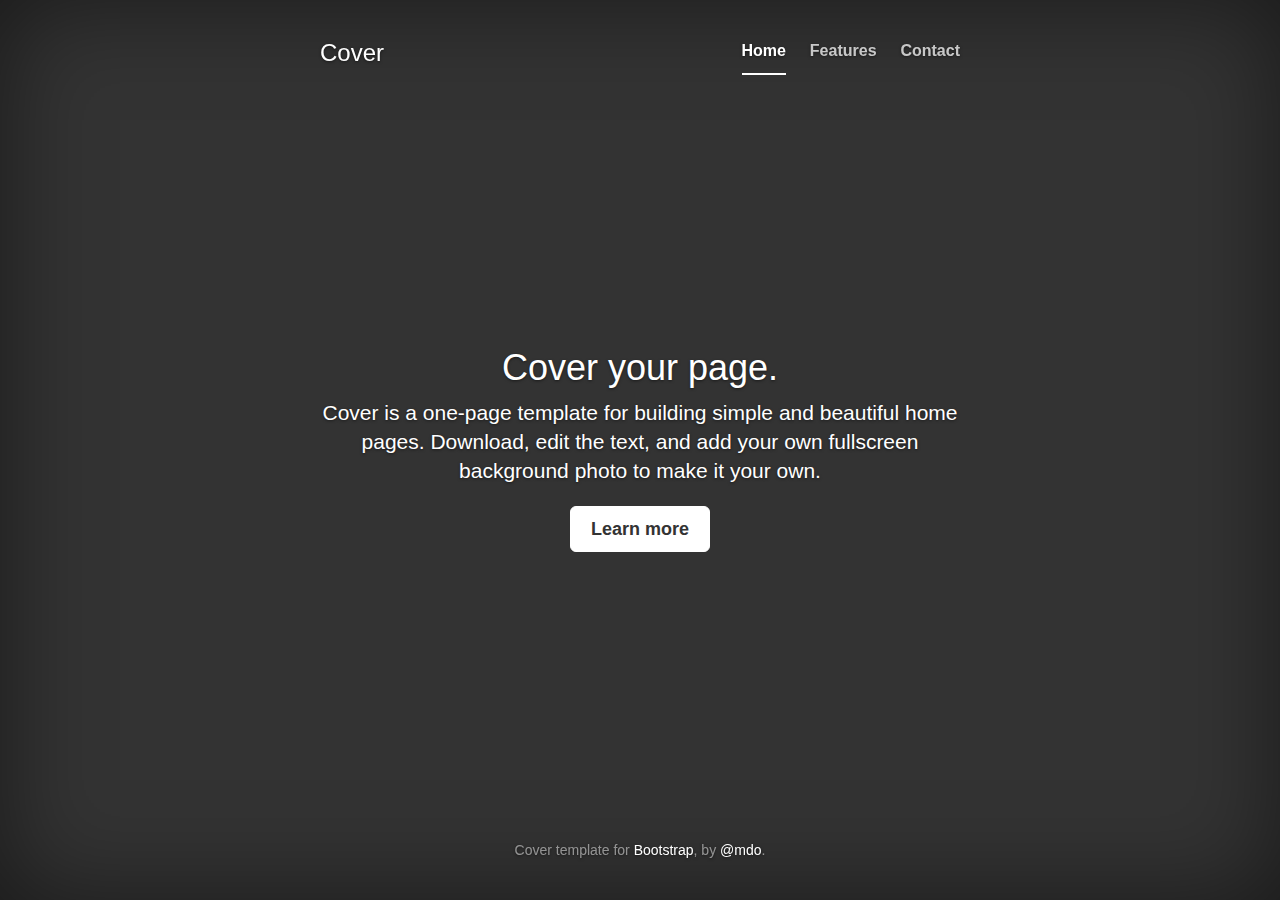
<file: bootstrap-3.3.2/docs/examples/cover/index.html>
<!DOCTYPE html>
<html lang="en">
  <head>
    <meta charset="utf-8">
    <meta http-equiv="X-UA-Compatible" content="IE=edge">
    <meta name="viewport" content="width=device-width, initial-scale=1">
    <meta name="description" content="">
    <meta name="author" content="">
    <link rel="icon" href="../../favicon.ico">

    <title>Cover Template for Bootstrap</title>

    <!-- Bootstrap core CSS -->
    <link href="../../dist/css/bootstrap.min.css" rel="stylesheet">

    <!-- Custom styles for this template -->
    <link href="cover.css" rel="stylesheet">

    <!-- Just for debugging purposes. Don't actually copy these 2 lines! -->
    <!--[if lt IE 9]><script src="../../assets/js/ie8-responsive-file-warning.js"></script><![endif]-->
    <script src="../../assets/js/ie-emulation-modes-warning.js"></script>

    <!-- HTML5 shim and Respond.js for IE8 support of HTML5 elements and media queries -->
    <!--[if lt IE 9]>
      <script src="https://oss.maxcdn.com/html5shiv/3.7.2/html5shiv.min.js"></script>
      <script src="https://oss.maxcdn.com/respond/1.4.2/respond.min.js"></script>
    <![endif]-->
  </head>

  <body>

    <div class="site-wrapper">

      <div class="site-wrapper-inner">

        <div class="cover-container">

          <div class="masthead clearfix">
            <div class="inner">
              <h3 class="masthead-brand">Cover</h3>
              <nav>
                <ul class="nav masthead-nav">
                  <li class="active"><a href="#">Home</a></li>
                  <li><a href="#">Features</a></li>
                  <li><a href="#">Contact</a></li>
                </ul>
              </nav>
            </div>
          </div>

          <div class="inner cover">
            <h1 class="cover-heading">Cover your page.</h1>
            <p class="lead">Cover is a one-page template for building simple and beautiful home pages. Download, edit the text, and add your own fullscreen background photo to make it your own.</p>
            <p class="lead">
              <a href="#" class="btn btn-lg btn-default">Learn more</a>
            </p>
          </div>

          <div class="mastfoot">
            <div class="inner">
              <p>Cover template for <a href="http://getbootstrap.com">Bootstrap</a>, by <a href="https://twitter.com/mdo">@mdo</a>.</p>
            </div>
          </div>

        </div>

      </div>

    </div>

    <!-- Bootstrap core JavaScript
    ================================================== -->
    <!-- Placed at the end of the document so the pages load faster -->
    <script src="https://ajax.googleapis.com/ajax/libs/jquery/1.11.2/jquery.min.js"></script>
    <script src="../../dist/js/bootstrap.min.js"></script>
    <script src="../../assets/js/docs.min.js"></script>
    <!-- IE10 viewport hack for Surface/desktop Windows 8 bug -->
    <script src="../../assets/js/ie10-viewport-bug-workaround.js"></script>
  </body>
</html>
</file>
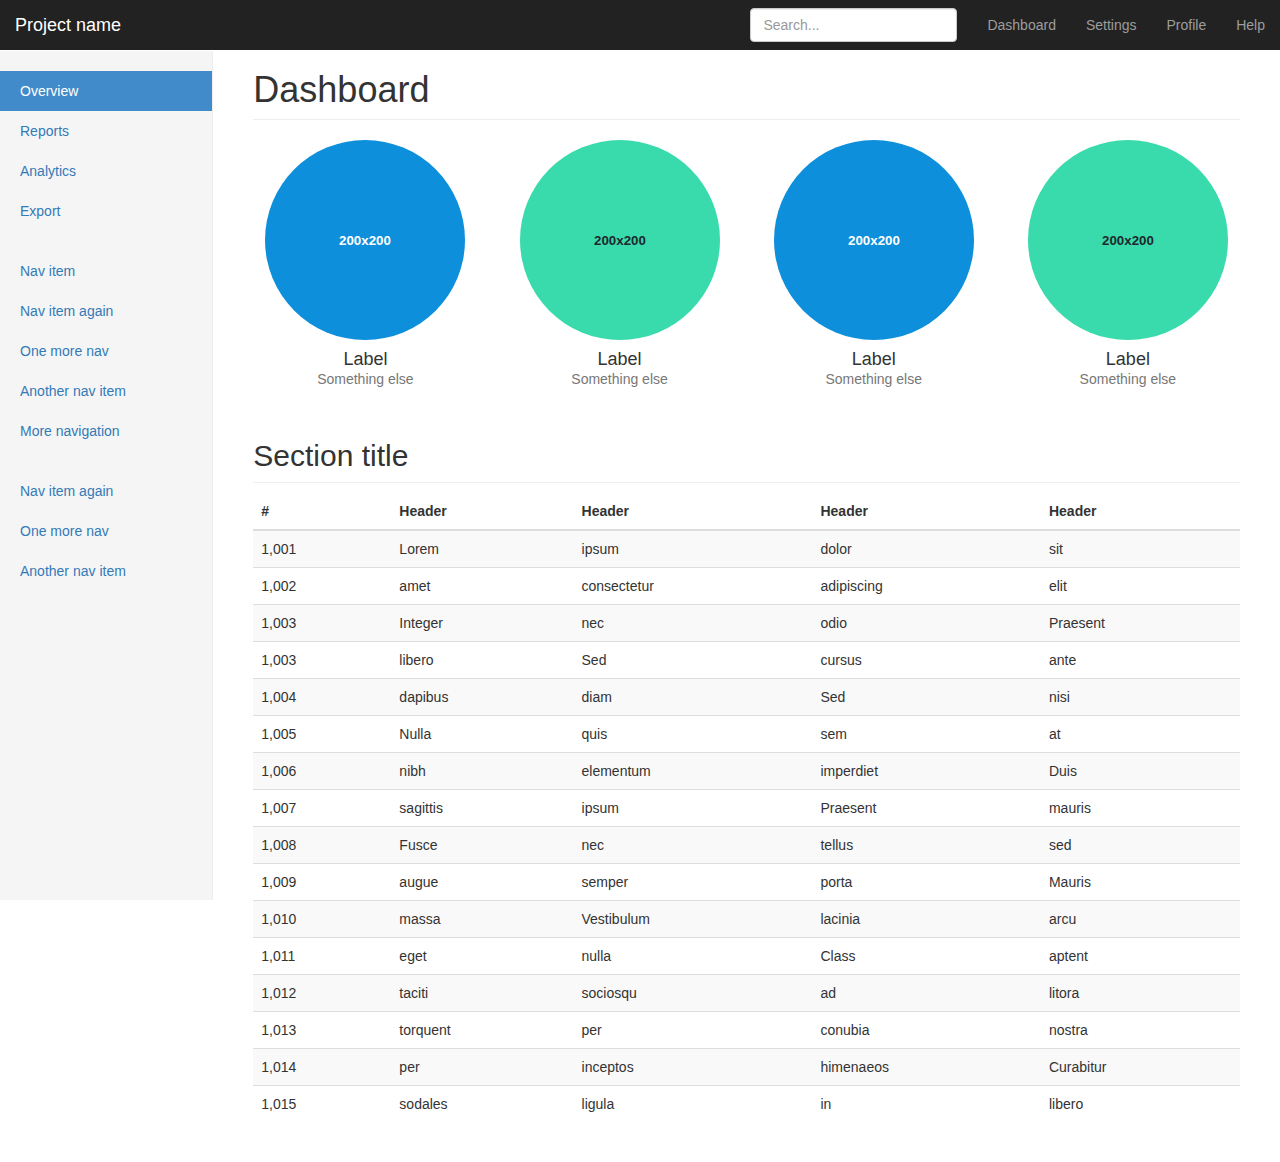
<file: bootstrap-3.3.2/docs/examples/dashboard/index.html>
<!DOCTYPE html>
<html lang="en">
  <head>
    <meta charset="utf-8">
    <meta http-equiv="X-UA-Compatible" content="IE=edge">
    <meta name="viewport" content="width=device-width, initial-scale=1">
    <meta name="description" content="">
    <meta name="author" content="">
    <link rel="icon" href="../../favicon.ico">

    <title>Dashboard Template for Bootstrap</title>

    <!-- Bootstrap core CSS -->
    <link href="../../dist/css/bootstrap.min.css" rel="stylesheet">

    <!-- Custom styles for this template -->
    <link href="dashboard.css" rel="stylesheet">

    <!-- Just for debugging purposes. Don't actually copy these 2 lines! -->
    <!--[if lt IE 9]><script src="../../assets/js/ie8-responsive-file-warning.js"></script><![endif]-->
    <script src="../../assets/js/ie-emulation-modes-warning.js"></script>

    <!-- HTML5 shim and Respond.js for IE8 support of HTML5 elements and media queries -->
    <!--[if lt IE 9]>
      <script src="https://oss.maxcdn.com/html5shiv/3.7.2/html5shiv.min.js"></script>
      <script src="https://oss.maxcdn.com/respond/1.4.2/respond.min.js"></script>
    <![endif]-->
  </head>

  <body>

    <nav class="navbar navbar-inverse navbar-fixed-top">
      <div class="container-fluid">
        <div class="navbar-header">
          <button type="button" class="navbar-toggle collapsed" data-toggle="collapse" data-target="#navbar" aria-expanded="false" aria-controls="navbar">
            <span class="sr-only">Toggle navigation</span>
            <span class="icon-bar"></span>
            <span class="icon-bar"></span>
            <span class="icon-bar"></span>
          </button>
          <a class="navbar-brand" href="#">Project name</a>
        </div>
        <div id="navbar" class="navbar-collapse collapse">
          <ul class="nav navbar-nav navbar-right">
            <li><a href="#">Dashboard</a></li>
            <li><a href="#">Settings</a></li>
            <li><a href="#">Profile</a></li>
            <li><a href="#">Help</a></li>
          </ul>
          <form class="navbar-form navbar-right">
            <input type="text" class="form-control" placeholder="Search...">
          </form>
        </div>
      </div>
    </nav>

    <div class="container-fluid">
      <div class="row">
        <div class="col-sm-3 col-md-2 sidebar">
          <ul class="nav nav-sidebar">
            <li class="active"><a href="#">Overview <span class="sr-only">(current)</span></a></li>
            <li><a href="#">Reports</a></li>
            <li><a href="#">Analytics</a></li>
            <li><a href="#">Export</a></li>
          </ul>
          <ul class="nav nav-sidebar">
            <li><a href="">Nav item</a></li>
            <li><a href="">Nav item again</a></li>
            <li><a href="">One more nav</a></li>
            <li><a href="">Another nav item</a></li>
            <li><a href="">More navigation</a></li>
          </ul>
          <ul class="nav nav-sidebar">
            <li><a href="">Nav item again</a></li>
            <li><a href="">One more nav</a></li>
            <li><a href="">Another nav item</a></li>
          </ul>
        </div>
        <div class="col-sm-9 col-sm-offset-3 col-md-10 col-md-offset-2 main">
          <h1 class="page-header">Dashboard</h1>

          <div class="row placeholders">
            <div class="col-xs-6 col-sm-3 placeholder">
              <img data-src="holder.js/200x200/auto/sky" class="img-responsive" alt="Generic placeholder thumbnail">
              <h4>Label</h4>
              <span class="text-muted">Something else</span>
            </div>
            <div class="col-xs-6 col-sm-3 placeholder">
              <img data-src="holder.js/200x200/auto/vine" class="img-responsive" alt="Generic placeholder thumbnail">
              <h4>Label</h4>
              <span class="text-muted">Something else</span>
            </div>
            <div class="col-xs-6 col-sm-3 placeholder">
              <img data-src="holder.js/200x200/auto/sky" class="img-responsive" alt="Generic placeholder thumbnail">
              <h4>Label</h4>
              <span class="text-muted">Something else</span>
            </div>
            <div class="col-xs-6 col-sm-3 placeholder">
              <img data-src="holder.js/200x200/auto/vine" class="img-responsive" alt="Generic placeholder thumbnail">
              <h4>Label</h4>
              <span class="text-muted">Something else</span>
            </div>
          </div>

          <h2 class="sub-header">Section title</h2>
          <div class="table-responsive">
            <table class="table table-striped">
              <thead>
                <tr>
                  <th>#</th>
                  <th>Header</th>
                  <th>Header</th>
                  <th>Header</th>
                  <th>Header</th>
                </tr>
              </thead>
              <tbody>
                <tr>
                  <td>1,001</td>
                  <td>Lorem</td>
                  <td>ipsum</td>
                  <td>dolor</td>
                  <td>sit</td>
                </tr>
                <tr>
                  <td>1,002</td>
                  <td>amet</td>
                  <td>consectetur</td>
                  <td>adipiscing</td>
                  <td>elit</td>
                </tr>
                <tr>
                  <td>1,003</td>
                  <td>Integer</td>
                  <td>nec</td>
                  <td>odio</td>
                  <td>Praesent</td>
                </tr>
                <tr>
                  <td>1,003</td>
                  <td>libero</td>
                  <td>Sed</td>
                  <td>cursus</td>
                  <td>ante</td>
                </tr>
                <tr>
                  <td>1,004</td>
                  <td>dapibus</td>
                  <td>diam</td>
                  <td>Sed</td>
                  <td>nisi</td>
                </tr>
                <tr>
                  <td>1,005</td>
                  <td>Nulla</td>
                  <td>quis</td>
                  <td>sem</td>
                  <td>at</td>
                </tr>
                <tr>
                  <td>1,006</td>
                  <td>nibh</td>
                  <td>elementum</td>
                  <td>imperdiet</td>
                  <td>Duis</td>
                </tr>
                <tr>
                  <td>1,007</td>
                  <td>sagittis</td>
                  <td>ipsum</td>
                  <td>Praesent</td>
                  <td>mauris</td>
                </tr>
                <tr>
                  <td>1,008</td>
                  <td>Fusce</td>
                  <td>nec</td>
                  <td>tellus</td>
                  <td>sed</td>
                </tr>
                <tr>
                  <td>1,009</td>
                  <td>augue</td>
                  <td>semper</td>
                  <td>porta</td>
                  <td>Mauris</td>
                </tr>
                <tr>
                  <td>1,010</td>
                  <td>massa</td>
                  <td>Vestibulum</td>
                  <td>lacinia</td>
                  <td>arcu</td>
                </tr>
                <tr>
                  <td>1,011</td>
                  <td>eget</td>
                  <td>nulla</td>
                  <td>Class</td>
                  <td>aptent</td>
                </tr>
                <tr>
                  <td>1,012</td>
                  <td>taciti</td>
                  <td>sociosqu</td>
                  <td>ad</td>
                  <td>litora</td>
                </tr>
                <tr>
                  <td>1,013</td>
                  <td>torquent</td>
                  <td>per</td>
                  <td>conubia</td>
                  <td>nostra</td>
                </tr>
                <tr>
                  <td>1,014</td>
                  <td>per</td>
                  <td>inceptos</td>
                  <td>himenaeos</td>
                  <td>Curabitur</td>
                </tr>
                <tr>
                  <td>1,015</td>
                  <td>sodales</td>
                  <td>ligula</td>
                  <td>in</td>
                  <td>libero</td>
                </tr>
              </tbody>
            </table>
          </div>
        </div>
      </div>
    </div>

    <!-- Bootstrap core JavaScript
    ================================================== -->
    <!-- Placed at the end of the document so the pages load faster -->
    <script src="https://ajax.googleapis.com/ajax/libs/jquery/1.11.2/jquery.min.js"></script>
    <script src="../../dist/js/bootstrap.min.js"></script>
    <script src="../../assets/js/docs.min.js"></script>
    <!-- IE10 viewport hack for Surface/desktop Windows 8 bug -->
    <script src="../../assets/js/ie10-viewport-bug-workaround.js"></script>
  </body>
</html>
</file>
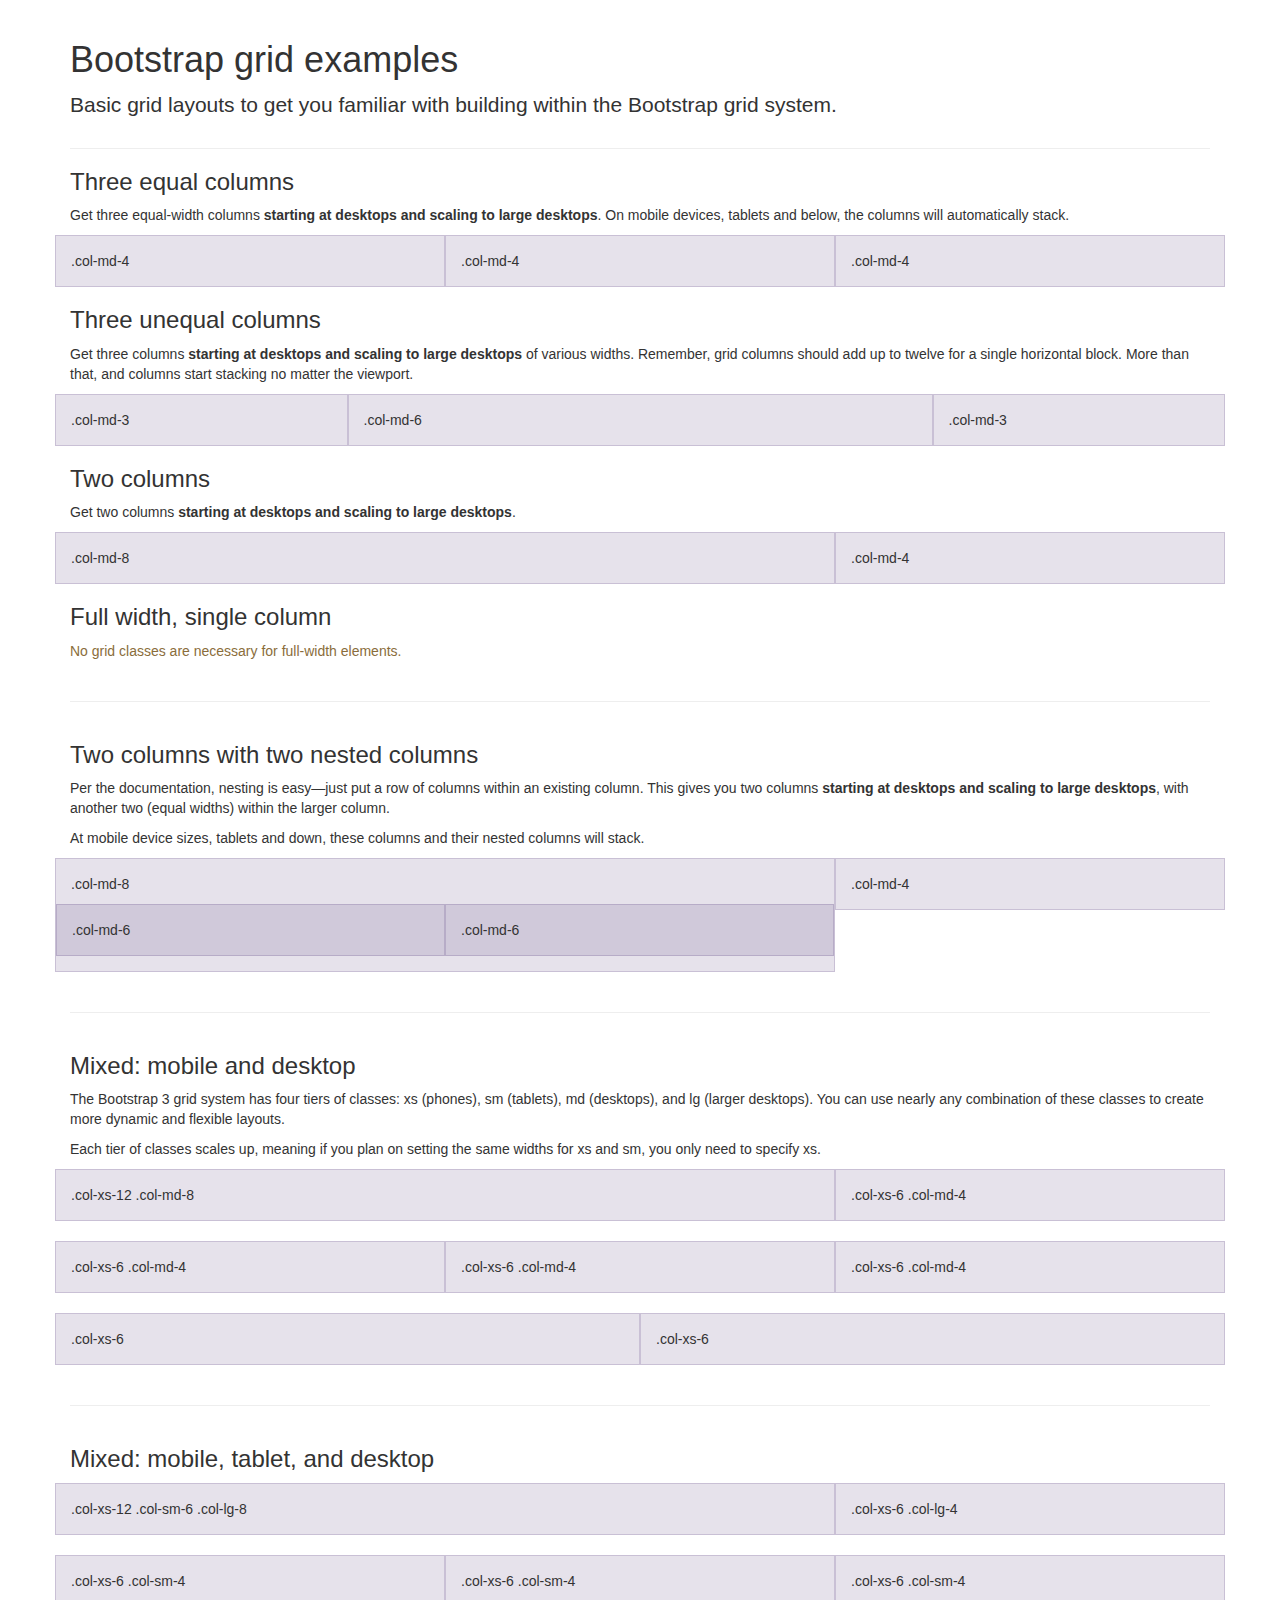
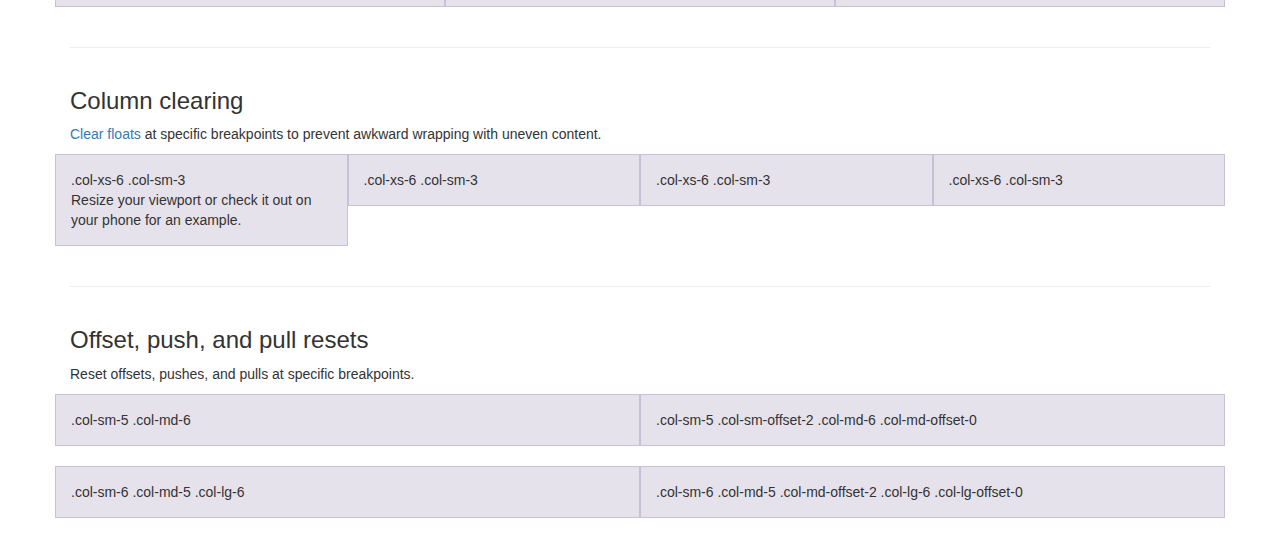
<file: bootstrap-3.3.2/docs/examples/grid/index.html>
<!DOCTYPE html>
<html lang="en">
  <head>
    <meta charset="utf-8">
    <meta http-equiv="X-UA-Compatible" content="IE=edge">
    <meta name="viewport" content="width=device-width, initial-scale=1">
    <meta name="description" content="">
    <meta name="author" content="">
    <link rel="icon" href="../../favicon.ico">

    <title>Grid Template for Bootstrap</title>

    <!-- Bootstrap core CSS -->
    <link href="../../dist/css/bootstrap.min.css" rel="stylesheet">

    <!-- Custom styles for this template -->
    <link href="grid.css" rel="stylesheet">

    <!-- Just for debugging purposes. Don't actually copy these 2 lines! -->
    <!--[if lt IE 9]><script src="../../assets/js/ie8-responsive-file-warning.js"></script><![endif]-->
    <script src="../../assets/js/ie-emulation-modes-warning.js"></script>

    <!-- HTML5 shim and Respond.js for IE8 support of HTML5 elements and media queries -->
    <!--[if lt IE 9]>
      <script src="https://oss.maxcdn.com/html5shiv/3.7.2/html5shiv.min.js"></script>
      <script src="https://oss.maxcdn.com/respond/1.4.2/respond.min.js"></script>
    <![endif]-->
  </head>

  <body>
    <div class="container">

      <div class="page-header">
        <h1>Bootstrap grid examples</h1>
        <p class="lead">Basic grid layouts to get you familiar with building within the Bootstrap grid system.</p>
      </div>

      <h3>Three equal columns</h3>
      <p>Get three equal-width columns <strong>starting at desktops and scaling to large desktops</strong>. On mobile devices, tablets and below, the columns will automatically stack.</p>
      <div class="row">
        <div class="col-md-4">.col-md-4</div>
        <div class="col-md-4">.col-md-4</div>
        <div class="col-md-4">.col-md-4</div>
      </div>

      <h3>Three unequal columns</h3>
      <p>Get three columns <strong>starting at desktops and scaling to large desktops</strong> of various widths. Remember, grid columns should add up to twelve for a single horizontal block. More than that, and columns start stacking no matter the viewport.</p>
      <div class="row">
        <div class="col-md-3">.col-md-3</div>
        <div class="col-md-6">.col-md-6</div>
        <div class="col-md-3">.col-md-3</div>
      </div>

      <h3>Two columns</h3>
      <p>Get two columns <strong>starting at desktops and scaling to large desktops</strong>.</p>
      <div class="row">
        <div class="col-md-8">.col-md-8</div>
        <div class="col-md-4">.col-md-4</div>
      </div>

      <h3>Full width, single column</h3>
      <p class="text-warning">No grid classes are necessary for full-width elements.</p>

      <hr>

      <h3>Two columns with two nested columns</h3>
      <p>Per the documentation, nesting is easy—just put a row of columns within an existing column. This gives you two columns <strong>starting at desktops and scaling to large desktops</strong>, with another two (equal widths) within the larger column.</p>
      <p>At mobile device sizes, tablets and down, these columns and their nested columns will stack.</p>
      <div class="row">
        <div class="col-md-8">
          .col-md-8
          <div class="row">
            <div class="col-md-6">.col-md-6</div>
            <div class="col-md-6">.col-md-6</div>
          </div>
        </div>
        <div class="col-md-4">.col-md-4</div>
      </div>

      <hr>

      <h3>Mixed: mobile and desktop</h3>
      <p>The Bootstrap 3 grid system has four tiers of classes: xs (phones), sm (tablets), md (desktops), and lg (larger desktops). You can use nearly any combination of these classes to create more dynamic and flexible layouts.</p>
      <p>Each tier of classes scales up, meaning if you plan on setting the same widths for xs and sm, you only need to specify xs.</p>
      <div class="row">
        <div class="col-xs-12 col-md-8">.col-xs-12 .col-md-8</div>
        <div class="col-xs-6 col-md-4">.col-xs-6 .col-md-4</div>
      </div>
      <div class="row">
        <div class="col-xs-6 col-md-4">.col-xs-6 .col-md-4</div>
        <div class="col-xs-6 col-md-4">.col-xs-6 .col-md-4</div>
        <div class="col-xs-6 col-md-4">.col-xs-6 .col-md-4</div>
      </div>
      <div class="row">
        <div class="col-xs-6">.col-xs-6</div>
        <div class="col-xs-6">.col-xs-6</div>
      </div>

      <hr>

      <h3>Mixed: mobile, tablet, and desktop</h3>
      <p></p>
      <div class="row">
        <div class="col-xs-12 col-sm-6 col-lg-8">.col-xs-12 .col-sm-6 .col-lg-8</div>
        <div class="col-xs-6 col-lg-4">.col-xs-6 .col-lg-4</div>
      </div>
      <div class="row">
        <div class="col-xs-6 col-sm-4">.col-xs-6 .col-sm-4</div>
        <div class="col-xs-6 col-sm-4">.col-xs-6 .col-sm-4</div>
        <div class="col-xs-6 col-sm-4">.col-xs-6 .col-sm-4</div>
      </div>

      <hr>

      <h3>Column clearing</h3>
      <p><a href="http://getbootstrap.com/css/#grid-responsive-resets">Clear floats</a> at specific breakpoints to prevent awkward wrapping with uneven content.</p>
      <div class="row">
        <div class="col-xs-6 col-sm-3">
          .col-xs-6 .col-sm-3
          <br>
          Resize your viewport or check it out on your phone for an example.
        </div>
        <div class="col-xs-6 col-sm-3">.col-xs-6 .col-sm-3</div>

        <!-- Add the extra clearfix for only the required viewport -->
        <div class="clearfix visible-xs"></div>

        <div class="col-xs-6 col-sm-3">.col-xs-6 .col-sm-3</div>
        <div class="col-xs-6 col-sm-3">.col-xs-6 .col-sm-3</div>
      </div>

      <hr>

      <h3>Offset, push, and pull resets</h3>
      <p>Reset offsets, pushes, and pulls at specific breakpoints.</p>
      <div class="row">
        <div class="col-sm-5 col-md-6">.col-sm-5 .col-md-6</div>
        <div class="col-sm-5 col-sm-offset-2 col-md-6 col-md-offset-0">.col-sm-5 .col-sm-offset-2 .col-md-6 .col-md-offset-0</div>
      </div>
      <div class="row">
        <div class="col-sm-6 col-md-5 col-lg-6">.col-sm-6 .col-md-5 .col-lg-6</div>
        <div class="col-sm-6 col-md-5 col-md-offset-2 col-lg-6 col-lg-offset-0">.col-sm-6 .col-md-5 .col-md-offset-2 .col-lg-6 .col-lg-offset-0</div>
      </div>


    </div> <!-- /container -->


    <!-- IE10 viewport hack for Surface/desktop Windows 8 bug -->
    <script src="../../assets/js/ie10-viewport-bug-workaround.js"></script>
  </body>
</html>
</file>
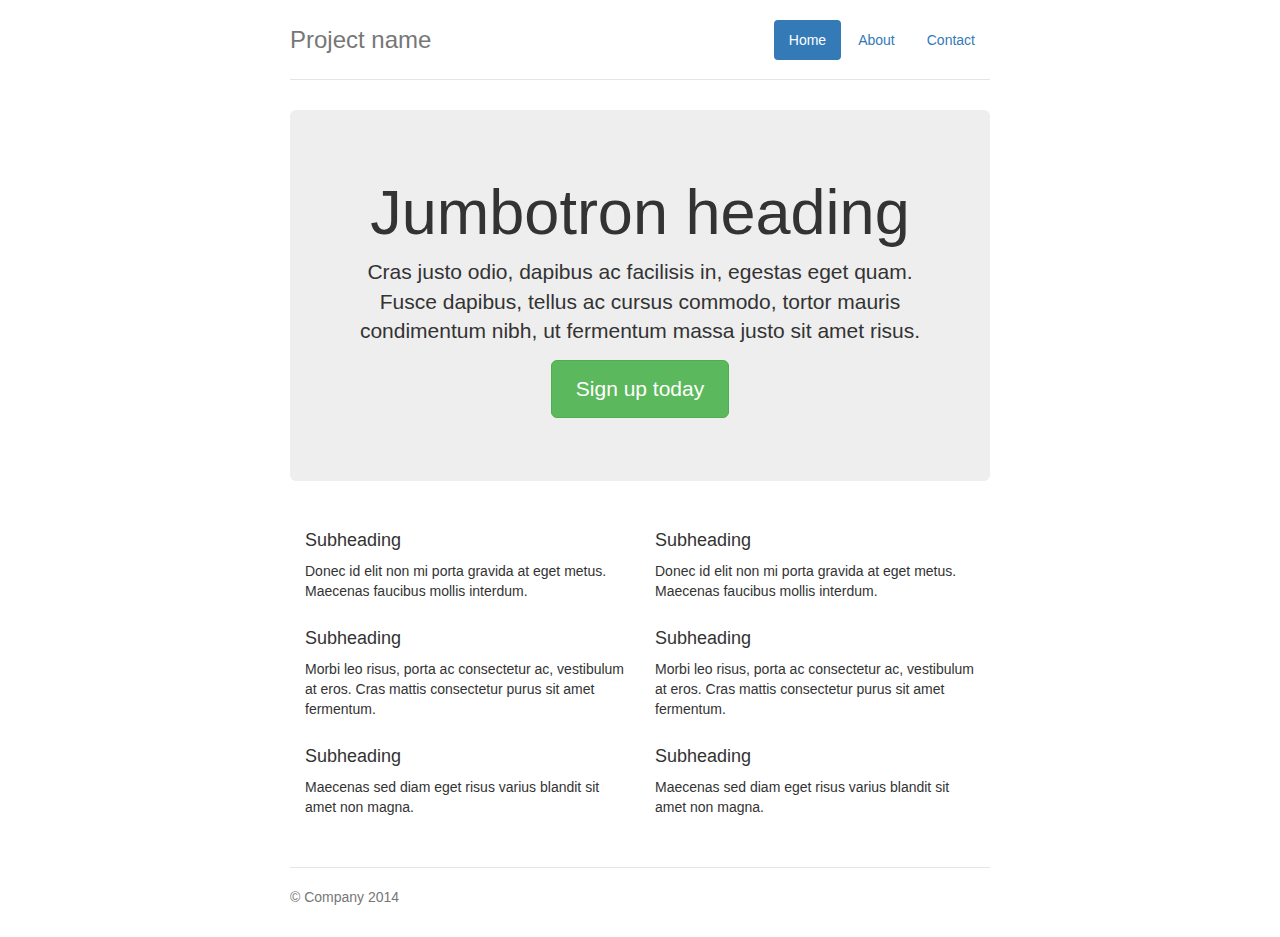
<file: bootstrap-3.3.2/docs/examples/jumbotron-narrow/index.html>
<!DOCTYPE html>
<html lang="en">
  <head>
    <meta charset="utf-8">
    <meta http-equiv="X-UA-Compatible" content="IE=edge">
    <meta name="viewport" content="width=device-width, initial-scale=1">
    <meta name="description" content="">
    <meta name="author" content="">
    <link rel="icon" href="../../favicon.ico">

    <title>Narrow Jumbotron Template for Bootstrap</title>

    <!-- Bootstrap core CSS -->
    <link href="../../dist/css/bootstrap.min.css" rel="stylesheet">

    <!-- Custom styles for this template -->
    <link href="jumbotron-narrow.css" rel="stylesheet">

    <!-- Just for debugging purposes. Don't actually copy these 2 lines! -->
    <!--[if lt IE 9]><script src="../../assets/js/ie8-responsive-file-warning.js"></script><![endif]-->
    <script src="../../assets/js/ie-emulation-modes-warning.js"></script>

    <!-- HTML5 shim and Respond.js for IE8 support of HTML5 elements and media queries -->
    <!--[if lt IE 9]>
      <script src="https://oss.maxcdn.com/html5shiv/3.7.2/html5shiv.min.js"></script>
      <script src="https://oss.maxcdn.com/respond/1.4.2/respond.min.js"></script>
    <![endif]-->
  </head>

  <body>

    <div class="container">
      <div class="header">
        <nav>
          <ul class="nav nav-pills pull-right">
            <li role="presentation" class="active"><a href="#">Home</a></li>
            <li role="presentation"><a href="#">About</a></li>
            <li role="presentation"><a href="#">Contact</a></li>
          </ul>
        </nav>
        <h3 class="text-muted">Project name</h3>
      </div>

      <div class="jumbotron">
        <h1>Jumbotron heading</h1>
        <p class="lead">Cras justo odio, dapibus ac facilisis in, egestas eget quam. Fusce dapibus, tellus ac cursus commodo, tortor mauris condimentum nibh, ut fermentum massa justo sit amet risus.</p>
        <p><a class="btn btn-lg btn-success" href="#" role="button">Sign up today</a></p>
      </div>

      <div class="row marketing">
        <div class="col-lg-6">
          <h4>Subheading</h4>
          <p>Donec id elit non mi porta gravida at eget metus. Maecenas faucibus mollis interdum.</p>

          <h4>Subheading</h4>
          <p>Morbi leo risus, porta ac consectetur ac, vestibulum at eros. Cras mattis consectetur purus sit amet fermentum.</p>

          <h4>Subheading</h4>
          <p>Maecenas sed diam eget risus varius blandit sit amet non magna.</p>
        </div>

        <div class="col-lg-6">
          <h4>Subheading</h4>
          <p>Donec id elit non mi porta gravida at eget metus. Maecenas faucibus mollis interdum.</p>

          <h4>Subheading</h4>
          <p>Morbi leo risus, porta ac consectetur ac, vestibulum at eros. Cras mattis consectetur purus sit amet fermentum.</p>

          <h4>Subheading</h4>
          <p>Maecenas sed diam eget risus varius blandit sit amet non magna.</p>
        </div>
      </div>

      <footer class="footer">
        <p>&copy; Company 2014</p>
      </footer>

    </div> <!-- /container -->


    <!-- IE10 viewport hack for Surface/desktop Windows 8 bug -->
    <script src="../../assets/js/ie10-viewport-bug-workaround.js"></script>
  </body>
</html>
</file>
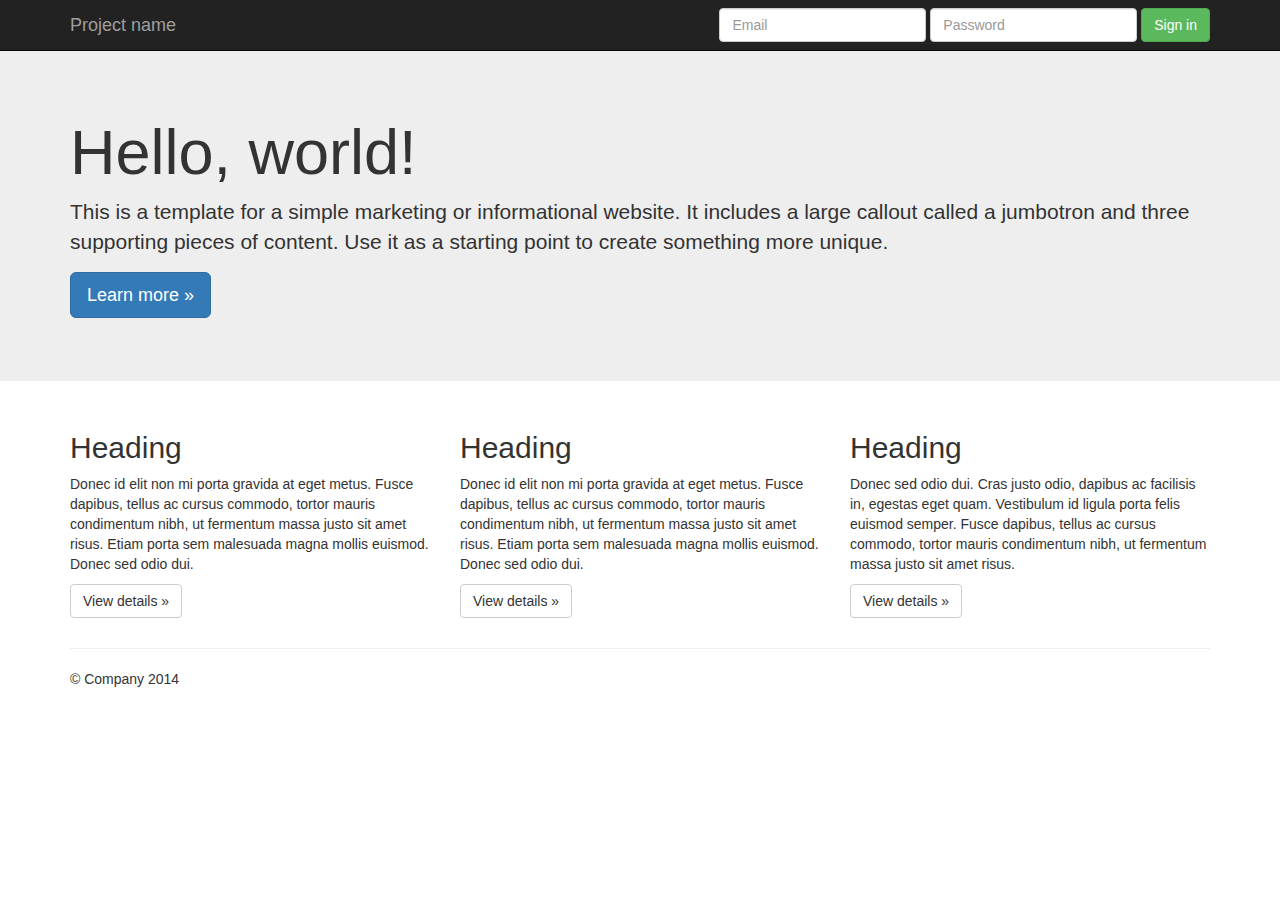
<file: bootstrap-3.3.2/docs/examples/jumbotron/index.html>
<!DOCTYPE html>
<html lang="en">
  <head>
    <meta charset="utf-8">
    <meta http-equiv="X-UA-Compatible" content="IE=edge">
    <meta name="viewport" content="width=device-width, initial-scale=1">
    <meta name="description" content="">
    <meta name="author" content="">
    <link rel="icon" href="../../favicon.ico">

    <title>Jumbotron Template for Bootstrap</title>

    <!-- Bootstrap core CSS -->
    <link href="../../dist/css/bootstrap.min.css" rel="stylesheet">

    <!-- Custom styles for this template -->
    <link href="jumbotron.css" rel="stylesheet">

    <!-- Just for debugging purposes. Don't actually copy these 2 lines! -->
    <!--[if lt IE 9]><script src="../../assets/js/ie8-responsive-file-warning.js"></script><![endif]-->
    <script src="../../assets/js/ie-emulation-modes-warning.js"></script>

    <!-- HTML5 shim and Respond.js for IE8 support of HTML5 elements and media queries -->
    <!--[if lt IE 9]>
      <script src="https://oss.maxcdn.com/html5shiv/3.7.2/html5shiv.min.js"></script>
      <script src="https://oss.maxcdn.com/respond/1.4.2/respond.min.js"></script>
    <![endif]-->
  </head>

  <body>

    <nav class="navbar navbar-inverse navbar-fixed-top">
      <div class="container">
        <div class="navbar-header">
          <button type="button" class="navbar-toggle collapsed" data-toggle="collapse" data-target="#navbar" aria-expanded="false" aria-controls="navbar">
            <span class="sr-only">Toggle navigation</span>
            <span class="icon-bar"></span>
            <span class="icon-bar"></span>
            <span class="icon-bar"></span>
          </button>
          <a class="navbar-brand" href="#">Project name</a>
        </div>
        <div id="navbar" class="navbar-collapse collapse">
          <form class="navbar-form navbar-right">
            <div class="form-group">
              <input type="text" placeholder="Email" class="form-control">
            </div>
            <div class="form-group">
              <input type="password" placeholder="Password" class="form-control">
            </div>
            <button type="submit" class="btn btn-success">Sign in</button>
          </form>
        </div><!--/.navbar-collapse -->
      </div>
    </nav>

    <!-- Main jumbotron for a primary marketing message or call to action -->
    <div class="jumbotron">
      <div class="container">
        <h1>Hello, world!</h1>
        <p>This is a template for a simple marketing or informational website. It includes a large callout called a jumbotron and three supporting pieces of content. Use it as a starting point to create something more unique.</p>
        <p><a class="btn btn-primary btn-lg" href="#" role="button">Learn more &raquo;</a></p>
      </div>
    </div>

    <div class="container">
      <!-- Example row of columns -->
      <div class="row">
        <div class="col-md-4">
          <h2>Heading</h2>
          <p>Donec id elit non mi porta gravida at eget metus. Fusce dapibus, tellus ac cursus commodo, tortor mauris condimentum nibh, ut fermentum massa justo sit amet risus. Etiam porta sem malesuada magna mollis euismod. Donec sed odio dui. </p>
          <p><a class="btn btn-default" href="#" role="button">View details &raquo;</a></p>
        </div>
        <div class="col-md-4">
          <h2>Heading</h2>
          <p>Donec id elit non mi porta gravida at eget metus. Fusce dapibus, tellus ac cursus commodo, tortor mauris condimentum nibh, ut fermentum massa justo sit amet risus. Etiam porta sem malesuada magna mollis euismod. Donec sed odio dui. </p>
          <p><a class="btn btn-default" href="#" role="button">View details &raquo;</a></p>
       </div>
        <div class="col-md-4">
          <h2>Heading</h2>
          <p>Donec sed odio dui. Cras justo odio, dapibus ac facilisis in, egestas eget quam. Vestibulum id ligula porta felis euismod semper. Fusce dapibus, tellus ac cursus commodo, tortor mauris condimentum nibh, ut fermentum massa justo sit amet risus.</p>
          <p><a class="btn btn-default" href="#" role="button">View details &raquo;</a></p>
        </div>
      </div>

      <hr>

      <footer>
        <p>&copy; Company 2014</p>
      </footer>
    </div> <!-- /container -->


    <!-- Bootstrap core JavaScript
    ================================================== -->
    <!-- Placed at the end of the document so the pages load faster -->
    <script src="https://ajax.googleapis.com/ajax/libs/jquery/1.11.2/jquery.min.js"></script>
    <script src="../../dist/js/bootstrap.min.js"></script>
    <!-- IE10 viewport hack for Surface/desktop Windows 8 bug -->
    <script src="../../assets/js/ie10-viewport-bug-workaround.js"></script>
  </body>
</html>
</file>
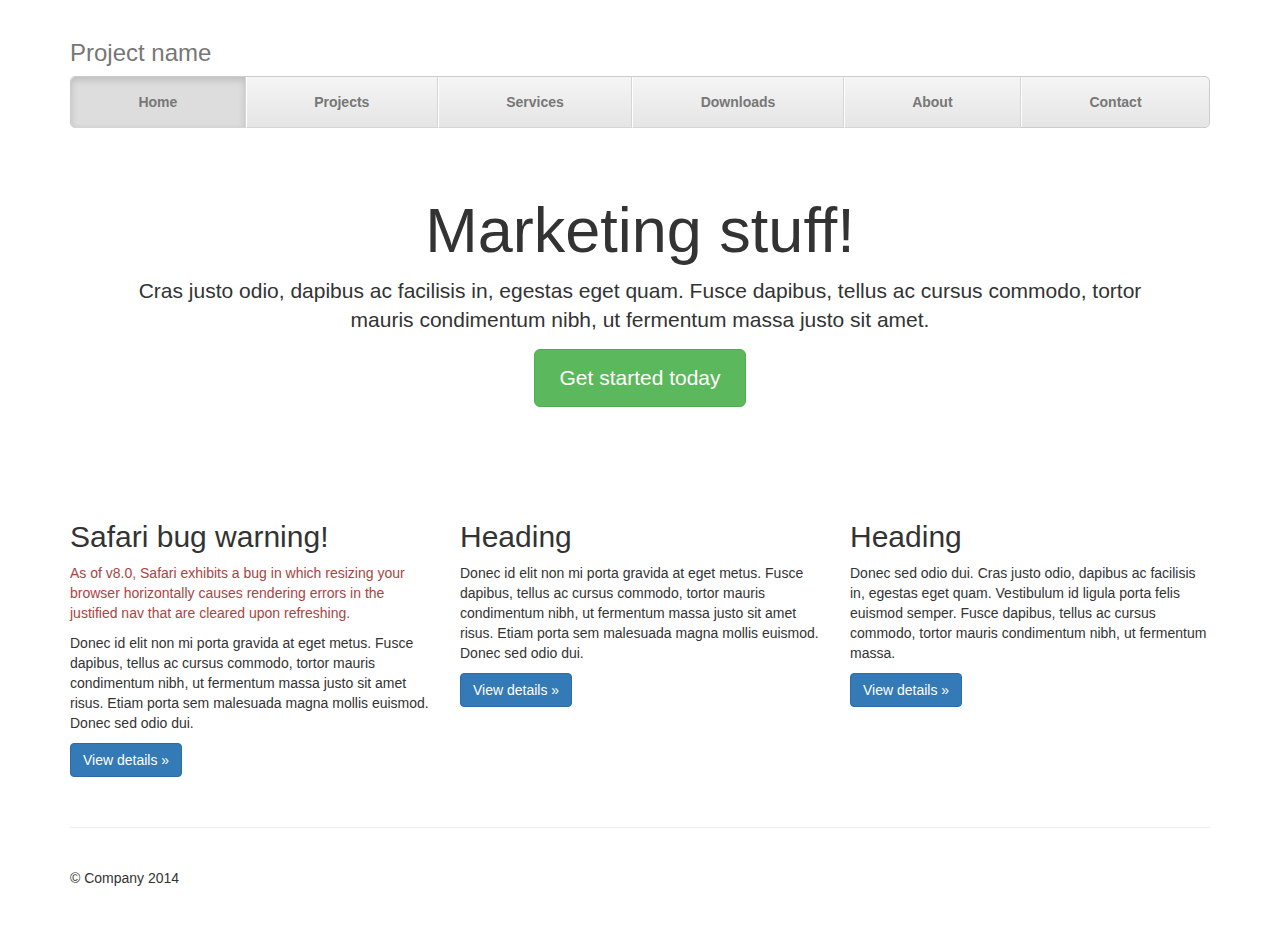
<file: bootstrap-3.3.2/docs/examples/justified-nav/index.html>
<!DOCTYPE html>
<html lang="en">
  <head>
    <meta charset="utf-8">
    <meta http-equiv="X-UA-Compatible" content="IE=edge">
    <meta name="viewport" content="width=device-width, initial-scale=1">
    <meta name="description" content="">
    <meta name="author" content="">
    <link rel="icon" href="../../favicon.ico">

    <title>Justified Nav Template for Bootstrap</title>

    <!-- Bootstrap core CSS -->
    <link href="../../dist/css/bootstrap.min.css" rel="stylesheet">

    <!-- Custom styles for this template -->
    <link href="justified-nav.css" rel="stylesheet">

    <!-- Just for debugging purposes. Don't actually copy these 2 lines! -->
    <!--[if lt IE 9]><script src="../../assets/js/ie8-responsive-file-warning.js"></script><![endif]-->
    <script src="../../assets/js/ie-emulation-modes-warning.js"></script>

    <!-- HTML5 shim and Respond.js for IE8 support of HTML5 elements and media queries -->
    <!--[if lt IE 9]>
      <script src="https://oss.maxcdn.com/html5shiv/3.7.2/html5shiv.min.js"></script>
      <script src="https://oss.maxcdn.com/respond/1.4.2/respond.min.js"></script>
    <![endif]-->
  </head>

  <body>

    <div class="container">

      <div class="masthead">
        <h3 class="text-muted">Project name</h3>
        <nav>
          <ul class="nav nav-justified">
            <li class="active"><a href="#">Home</a></li>
            <li><a href="#">Projects</a></li>
            <li><a href="#">Services</a></li>
            <li><a href="#">Downloads</a></li>
            <li><a href="#">About</a></li>
            <li><a href="#">Contact</a></li>
          </ul>
        </nav>
      </div>

      <!-- Jumbotron -->
      <div class="jumbotron">
        <h1>Marketing stuff!</h1>
        <p class="lead">Cras justo odio, dapibus ac facilisis in, egestas eget quam. Fusce dapibus, tellus ac cursus commodo, tortor mauris condimentum nibh, ut fermentum massa justo sit amet.</p>
        <p><a class="btn btn-lg btn-success" href="#" role="button">Get started today</a></p>
      </div>

      <!-- Example row of columns -->
      <div class="row">
        <div class="col-lg-4">
          <h2>Safari bug warning!</h2>
          <p class="text-danger">As of v8.0, Safari exhibits a bug in which resizing your browser horizontally causes rendering errors in the justified nav that are cleared upon refreshing.</p>
          <p>Donec id elit non mi porta gravida at eget metus. Fusce dapibus, tellus ac cursus commodo, tortor mauris condimentum nibh, ut fermentum massa justo sit amet risus. Etiam porta sem malesuada magna mollis euismod. Donec sed odio dui. </p>
          <p><a class="btn btn-primary" href="#" role="button">View details &raquo;</a></p>
        </div>
        <div class="col-lg-4">
          <h2>Heading</h2>
          <p>Donec id elit non mi porta gravida at eget metus. Fusce dapibus, tellus ac cursus commodo, tortor mauris condimentum nibh, ut fermentum massa justo sit amet risus. Etiam porta sem malesuada magna mollis euismod. Donec sed odio dui. </p>
          <p><a class="btn btn-primary" href="#" role="button">View details &raquo;</a></p>
       </div>
        <div class="col-lg-4">
          <h2>Heading</h2>
          <p>Donec sed odio dui. Cras justo odio, dapibus ac facilisis in, egestas eget quam. Vestibulum id ligula porta felis euismod semper. Fusce dapibus, tellus ac cursus commodo, tortor mauris condimentum nibh, ut fermentum massa.</p>
          <p><a class="btn btn-primary" href="#" role="button">View details &raquo;</a></p>
        </div>
      </div>

      <!-- Site footer -->
      <footer class="footer">
        <p>&copy; Company 2014</p>
      </footer>

    </div> <!-- /container -->


    <!-- IE10 viewport hack for Surface/desktop Windows 8 bug -->
    <script src="../../assets/js/ie10-viewport-bug-workaround.js"></script>
  </body>
</html>
</file>
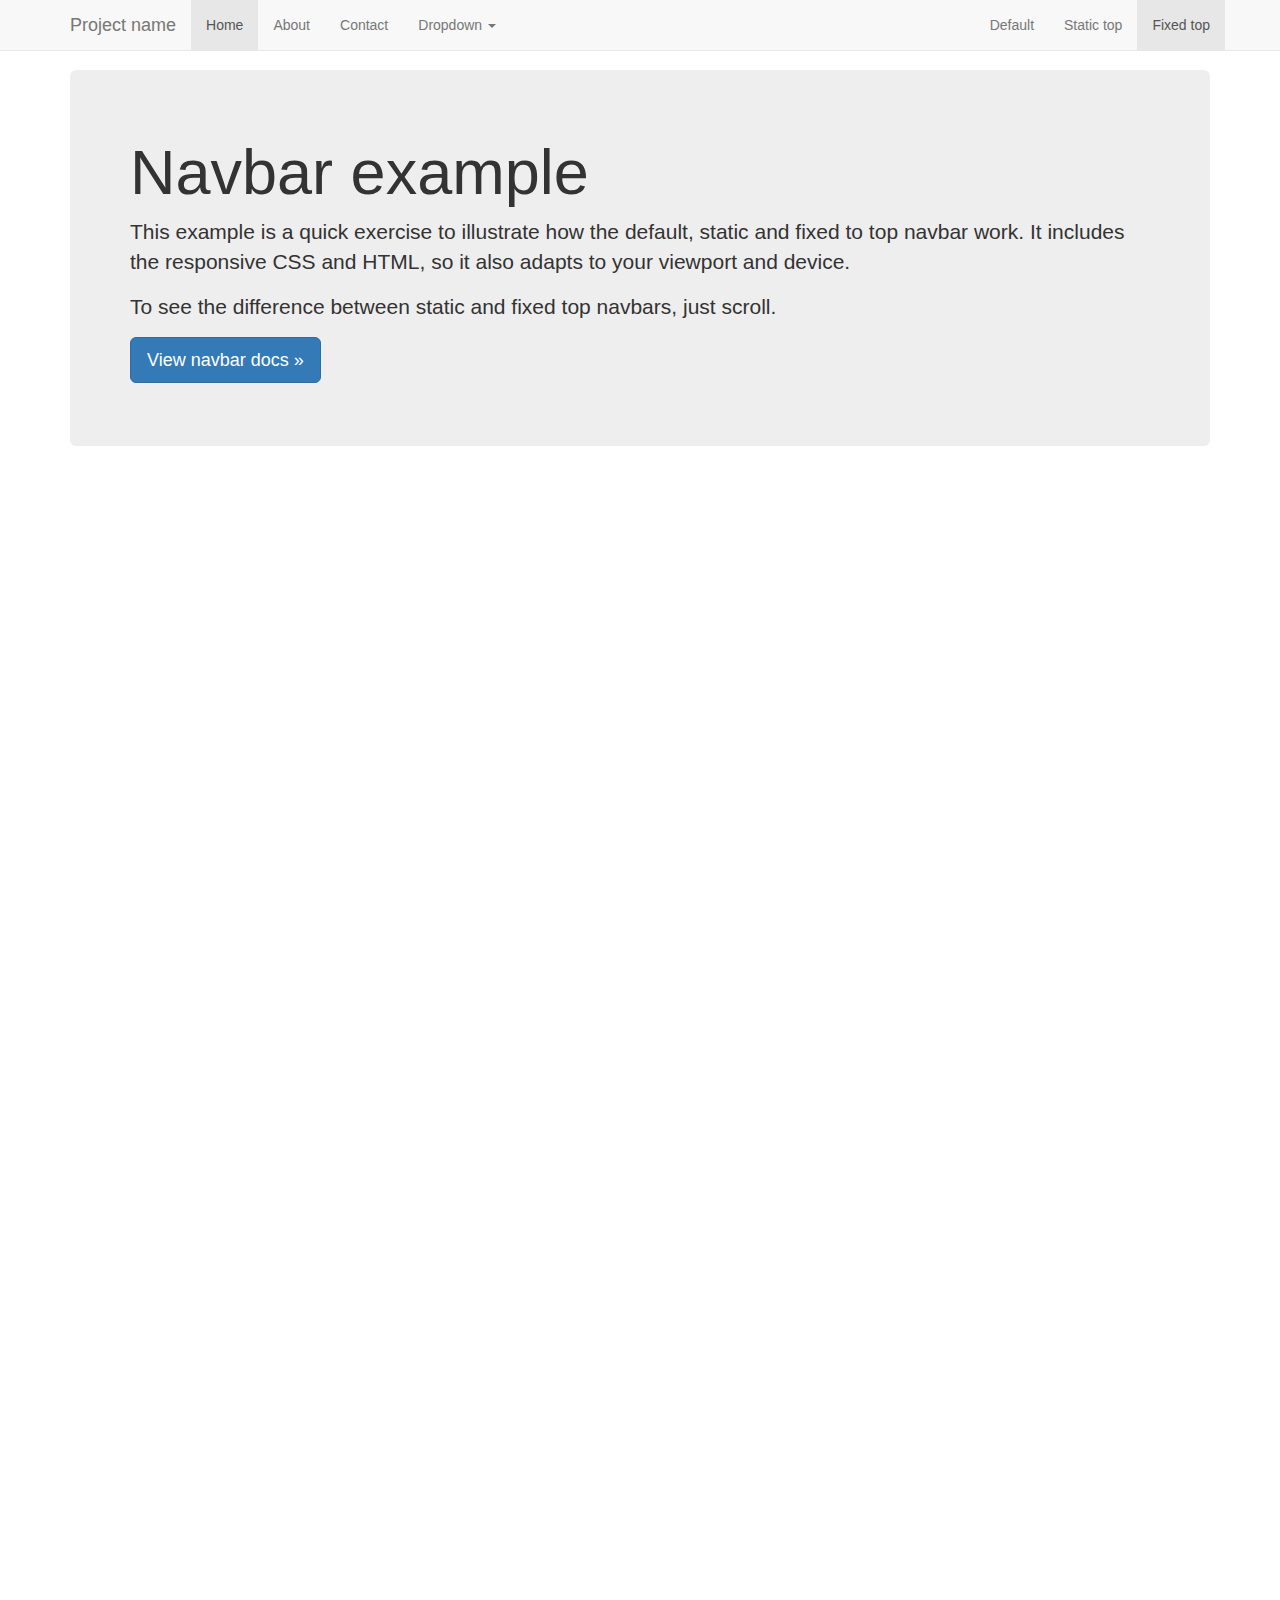
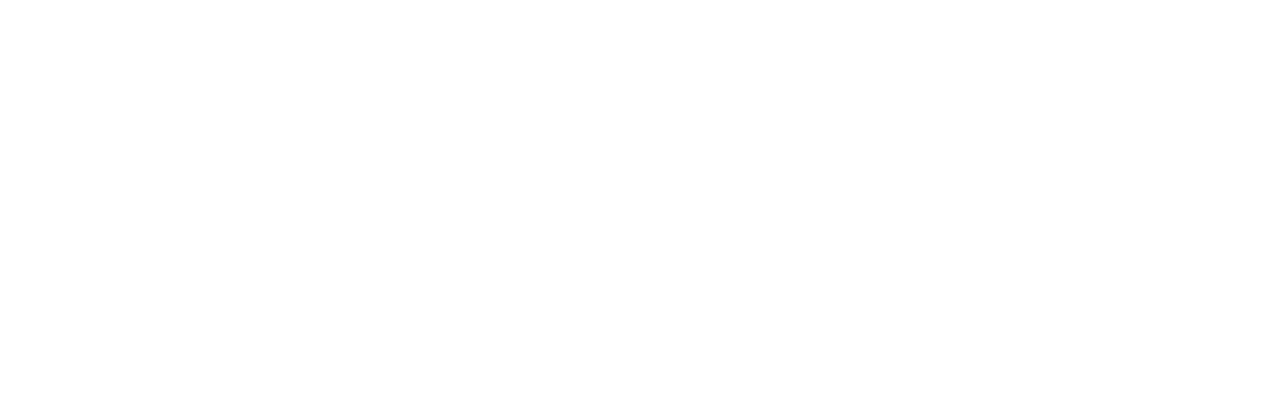
<file: bootstrap-3.3.2/docs/examples/navbar-fixed-top/index.html>
<!DOCTYPE html>
<html lang="en">
  <head>
    <meta charset="utf-8">
    <meta http-equiv="X-UA-Compatible" content="IE=edge">
    <meta name="viewport" content="width=device-width, initial-scale=1">
    <meta name="description" content="">
    <meta name="author" content="">
    <link rel="icon" href="../../favicon.ico">

    <title>Fixed Top Navbar Example for Bootstrap</title>

    <!-- Bootstrap core CSS -->
    <link href="../../dist/css/bootstrap.min.css" rel="stylesheet">

    <!-- Custom styles for this template -->
    <link href="navbar-fixed-top.css" rel="stylesheet">

    <!-- Just for debugging purposes. Don't actually copy these 2 lines! -->
    <!--[if lt IE 9]><script src="../../assets/js/ie8-responsive-file-warning.js"></script><![endif]-->
    <script src="../../assets/js/ie-emulation-modes-warning.js"></script>

    <!-- HTML5 shim and Respond.js for IE8 support of HTML5 elements and media queries -->
    <!--[if lt IE 9]>
      <script src="https://oss.maxcdn.com/html5shiv/3.7.2/html5shiv.min.js"></script>
      <script src="https://oss.maxcdn.com/respond/1.4.2/respond.min.js"></script>
    <![endif]-->
  </head>

  <body>

    <!-- Fixed navbar -->
    <nav class="navbar navbar-default navbar-fixed-top">
      <div class="container">
        <div class="navbar-header">
          <button type="button" class="navbar-toggle collapsed" data-toggle="collapse" data-target="#navbar" aria-expanded="false" aria-controls="navbar">
            <span class="sr-only">Toggle navigation</span>
            <span class="icon-bar"></span>
            <span class="icon-bar"></span>
            <span class="icon-bar"></span>
          </button>
          <a class="navbar-brand" href="#">Project name</a>
        </div>
        <div id="navbar" class="navbar-collapse collapse">
          <ul class="nav navbar-nav">
            <li class="active"><a href="#">Home</a></li>
            <li><a href="#about">About</a></li>
            <li><a href="#contact">Contact</a></li>
            <li class="dropdown">
              <a href="#" class="dropdown-toggle" data-toggle="dropdown" role="button" aria-expanded="false">Dropdown <span class="caret"></span></a>
              <ul class="dropdown-menu" role="menu">
                <li><a href="#">Action</a></li>
                <li><a href="#">Another action</a></li>
                <li><a href="#">Something else here</a></li>
                <li class="divider"></li>
                <li class="dropdown-header">Nav header</li>
                <li><a href="#">Separated link</a></li>
                <li><a href="#">One more separated link</a></li>
              </ul>
            </li>
          </ul>
          <ul class="nav navbar-nav navbar-right">
            <li><a href="../navbar/">Default</a></li>
            <li><a href="../navbar-static-top/">Static top</a></li>
            <li class="active"><a href="./">Fixed top <span class="sr-only">(current)</span></a></li>
          </ul>
        </div><!--/.nav-collapse -->
      </div>
    </nav>

    <div class="container">

      <!-- Main component for a primary marketing message or call to action -->
      <div class="jumbotron">
        <h1>Navbar example</h1>
        <p>This example is a quick exercise to illustrate how the default, static and fixed to top navbar work. It includes the responsive CSS and HTML, so it also adapts to your viewport and device.</p>
        <p>To see the difference between static and fixed top navbars, just scroll.</p>
        <p>
          <a class="btn btn-lg btn-primary" href="../../components/#navbar" role="button">View navbar docs &raquo;</a>
        </p>
      </div>

    </div> <!-- /container -->


    <!-- Bootstrap core JavaScript
    ================================================== -->
    <!-- Placed at the end of the document so the pages load faster -->
    <script src="https://ajax.googleapis.com/ajax/libs/jquery/1.11.2/jquery.min.js"></script>
    <script src="../../dist/js/bootstrap.min.js"></script>
    <!-- IE10 viewport hack for Surface/desktop Windows 8 bug -->
    <script src="../../assets/js/ie10-viewport-bug-workaround.js"></script>
  </body>
</html>
</file>
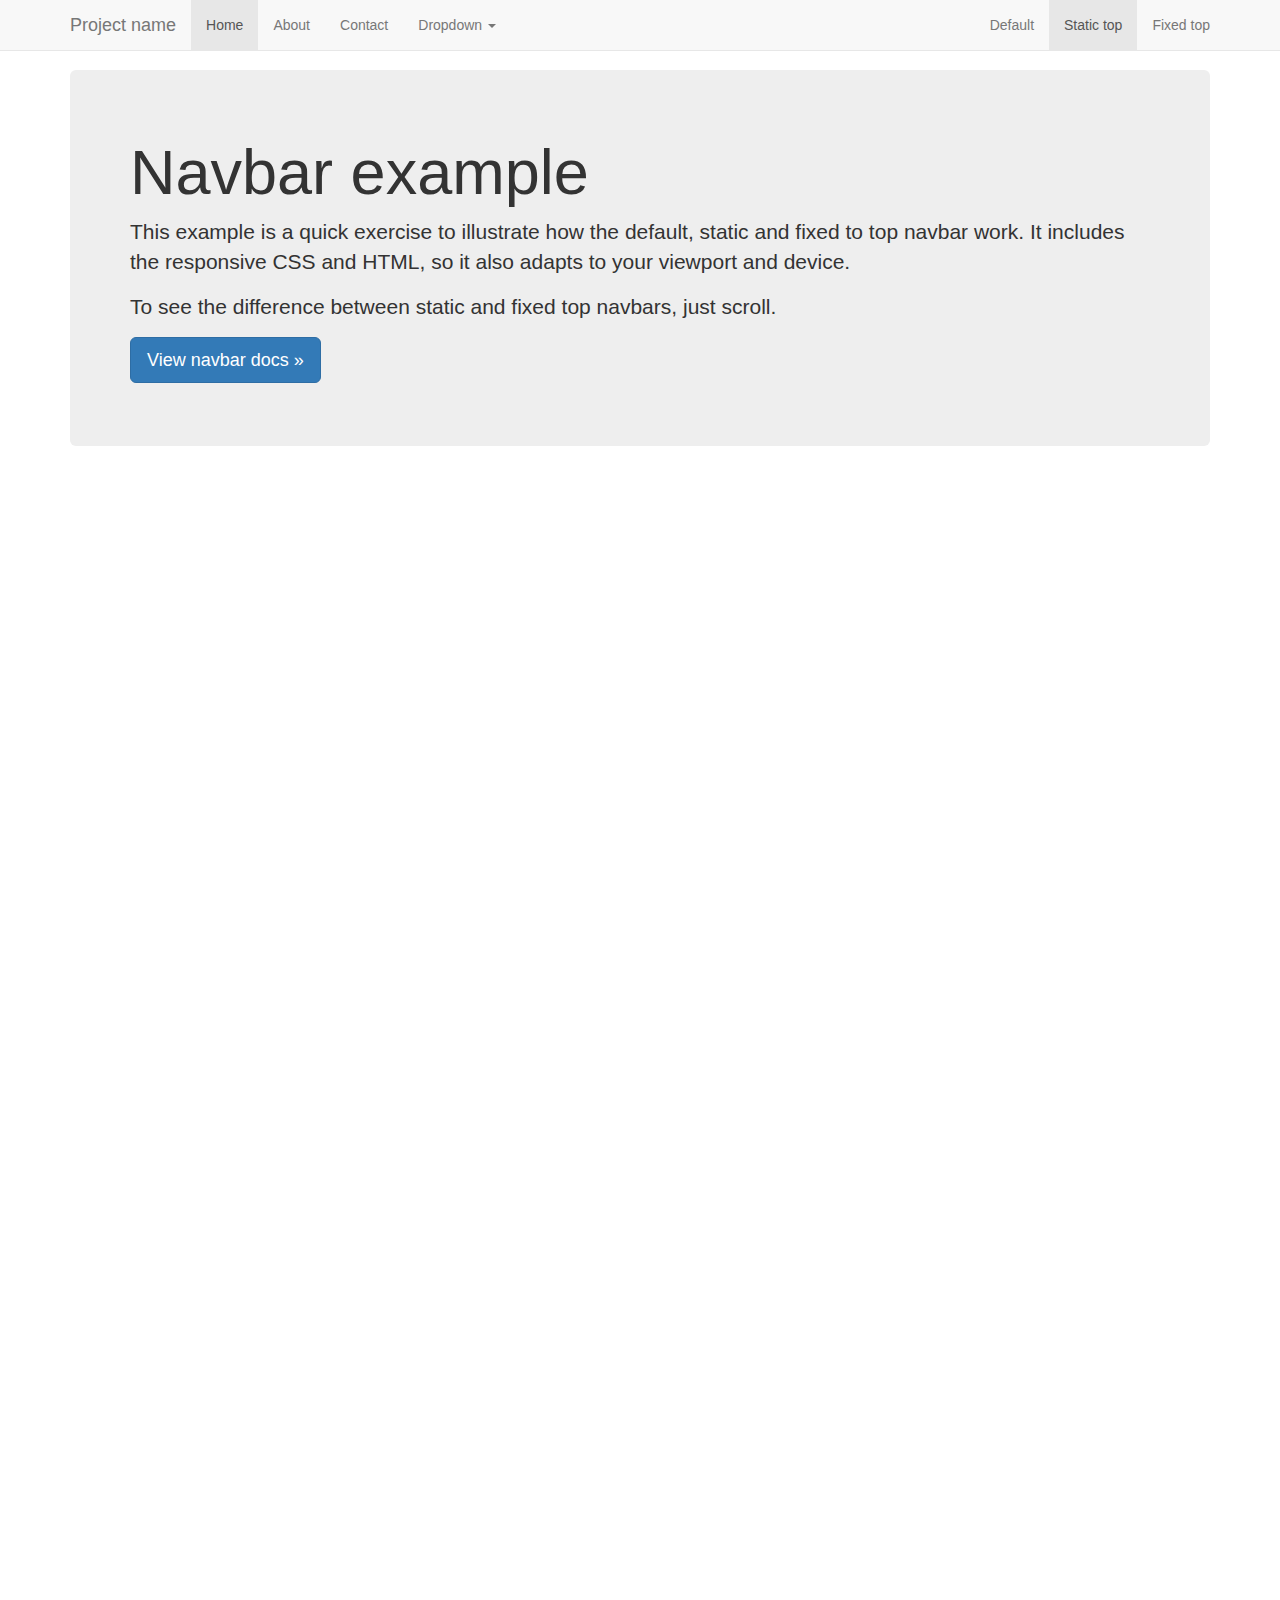
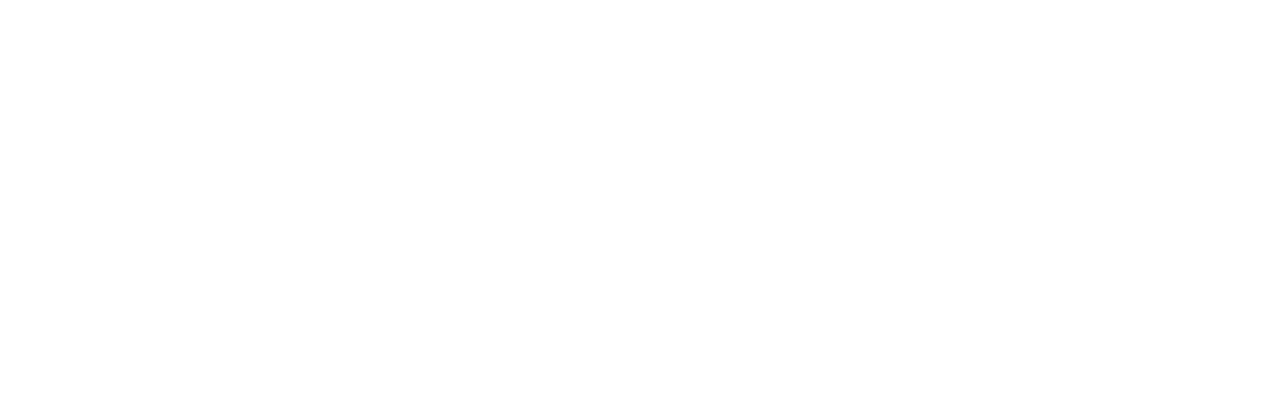
<file: bootstrap-3.3.2/docs/examples/navbar-static-top/index.html>
<!DOCTYPE html>
<html lang="en">
  <head>
    <meta charset="utf-8">
    <meta http-equiv="X-UA-Compatible" content="IE=edge">
    <meta name="viewport" content="width=device-width, initial-scale=1">
    <meta name="description" content="">
    <meta name="author" content="">
    <link rel="icon" href="../../favicon.ico">

    <title>Static Top Navbar Example for Bootstrap</title>

    <!-- Bootstrap core CSS -->
    <link href="../../dist/css/bootstrap.min.css" rel="stylesheet">

    <!-- Custom styles for this template -->
    <link href="navbar-static-top.css" rel="stylesheet">

    <!-- Just for debugging purposes. Don't actually copy these 2 lines! -->
    <!--[if lt IE 9]><script src="../../assets/js/ie8-responsive-file-warning.js"></script><![endif]-->
    <script src="../../assets/js/ie-emulation-modes-warning.js"></script>

    <!-- HTML5 shim and Respond.js for IE8 support of HTML5 elements and media queries -->
    <!--[if lt IE 9]>
      <script src="https://oss.maxcdn.com/html5shiv/3.7.2/html5shiv.min.js"></script>
      <script src="https://oss.maxcdn.com/respond/1.4.2/respond.min.js"></script>
    <![endif]-->
  </head>

  <body>

    <!-- Static navbar -->
    <nav class="navbar navbar-default navbar-static-top">
      <div class="container">
        <div class="navbar-header">
          <button type="button" class="navbar-toggle collapsed" data-toggle="collapse" data-target="#navbar" aria-expanded="false" aria-controls="navbar">
            <span class="sr-only">Toggle navigation</span>
            <span class="icon-bar"></span>
            <span class="icon-bar"></span>
            <span class="icon-bar"></span>
          </button>
          <a class="navbar-brand" href="#">Project name</a>
        </div>
        <div id="navbar" class="navbar-collapse collapse">
          <ul class="nav navbar-nav">
            <li class="active"><a href="#">Home</a></li>
            <li><a href="#about">About</a></li>
            <li><a href="#contact">Contact</a></li>
            <li class="dropdown">
              <a href="#" class="dropdown-toggle" data-toggle="dropdown" role="button" aria-expanded="false">Dropdown <span class="caret"></span></a>
              <ul class="dropdown-menu" role="menu">
                <li><a href="#">Action</a></li>
                <li><a href="#">Another action</a></li>
                <li><a href="#">Something else here</a></li>
                <li class="divider"></li>
                <li class="dropdown-header">Nav header</li>
                <li><a href="#">Separated link</a></li>
                <li><a href="#">One more separated link</a></li>
              </ul>
            </li>
          </ul>
          <ul class="nav navbar-nav navbar-right">
            <li><a href="../navbar/">Default</a></li>
            <li class="active"><a href="./">Static top <span class="sr-only">(current)</span></a></li>
            <li><a href="../navbar-fixed-top/">Fixed top</a></li>
          </ul>
        </div><!--/.nav-collapse -->
      </div>
    </nav>


    <div class="container">

      <!-- Main component for a primary marketing message or call to action -->
      <div class="jumbotron">
        <h1>Navbar example</h1>
        <p>This example is a quick exercise to illustrate how the default, static and fixed to top navbar work. It includes the responsive CSS and HTML, so it also adapts to your viewport and device.</p>
        <p>To see the difference between static and fixed top navbars, just scroll.</p>
        <p>
          <a class="btn btn-lg btn-primary" href="../../components/#navbar" role="button">View navbar docs &raquo;</a>
        </p>
      </div>

    </div> <!-- /container -->


    <!-- Bootstrap core JavaScript
    ================================================== -->
    <!-- Placed at the end of the document so the pages load faster -->
    <script src="https://ajax.googleapis.com/ajax/libs/jquery/1.11.2/jquery.min.js"></script>
    <script src="../../dist/js/bootstrap.min.js"></script>
    <!-- IE10 viewport hack for Surface/desktop Windows 8 bug -->
    <script src="../../assets/js/ie10-viewport-bug-workaround.js"></script>
  </body>
</html>
</file>
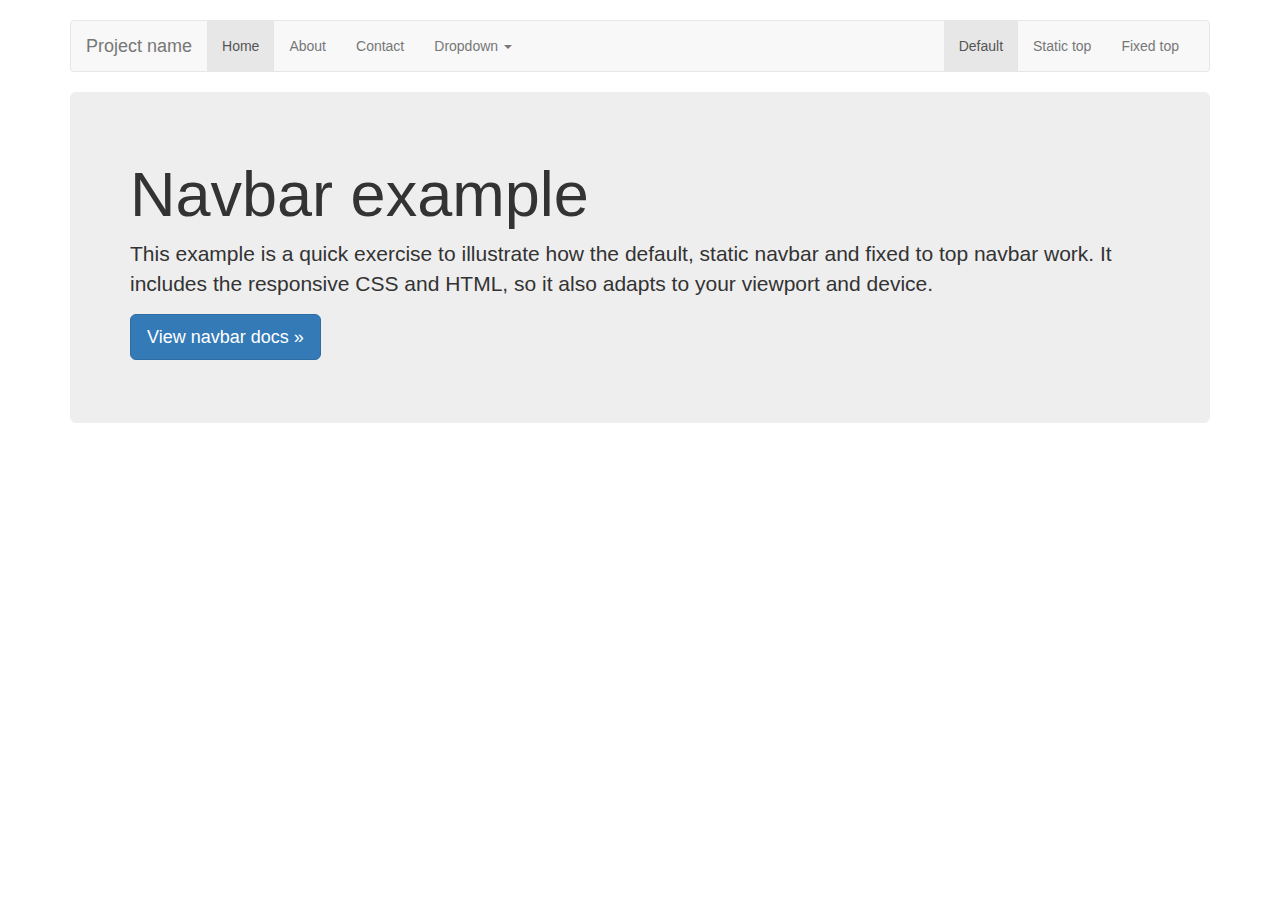
<file: bootstrap-3.3.2/docs/examples/navbar/index.html>
<!DOCTYPE html>
<html lang="en">
  <head>
    <meta charset="utf-8">
    <meta http-equiv="X-UA-Compatible" content="IE=edge">
    <meta name="viewport" content="width=device-width, initial-scale=1">
    <meta name="description" content="">
    <meta name="author" content="">
    <link rel="icon" href="../../favicon.ico">

    <title>Navbar Template for Bootstrap</title>

    <!-- Bootstrap core CSS -->
    <link href="../../dist/css/bootstrap.min.css" rel="stylesheet">

    <!-- Custom styles for this template -->
    <link href="navbar.css" rel="stylesheet">

    <!-- Just for debugging purposes. Don't actually copy these 2 lines! -->
    <!--[if lt IE 9]><script src="../../assets/js/ie8-responsive-file-warning.js"></script><![endif]-->
    <script src="../../assets/js/ie-emulation-modes-warning.js"></script>

    <!-- HTML5 shim and Respond.js for IE8 support of HTML5 elements and media queries -->
    <!--[if lt IE 9]>
      <script src="https://oss.maxcdn.com/html5shiv/3.7.2/html5shiv.min.js"></script>
      <script src="https://oss.maxcdn.com/respond/1.4.2/respond.min.js"></script>
    <![endif]-->
  </head>

  <body>

    <div class="container">

      <!-- Static navbar -->
      <nav class="navbar navbar-default">
        <div class="container-fluid">
          <div class="navbar-header">
            <button type="button" class="navbar-toggle collapsed" data-toggle="collapse" data-target="#navbar" aria-expanded="false" aria-controls="navbar">
              <span class="sr-only">Toggle navigation</span>
              <span class="icon-bar"></span>
              <span class="icon-bar"></span>
              <span class="icon-bar"></span>
            </button>
            <a class="navbar-brand" href="#">Project name</a>
          </div>
          <div id="navbar" class="navbar-collapse collapse">
            <ul class="nav navbar-nav">
              <li class="active"><a href="#">Home</a></li>
              <li><a href="#">About</a></li>
              <li><a href="#">Contact</a></li>
              <li class="dropdown">
                <a href="#" class="dropdown-toggle" data-toggle="dropdown" role="button" aria-expanded="false">Dropdown <span class="caret"></span></a>
                <ul class="dropdown-menu" role="menu">
                  <li><a href="#">Action</a></li>
                  <li><a href="#">Another action</a></li>
                  <li><a href="#">Something else here</a></li>
                  <li class="divider"></li>
                  <li class="dropdown-header">Nav header</li>
                  <li><a href="#">Separated link</a></li>
                  <li><a href="#">One more separated link</a></li>
                </ul>
              </li>
            </ul>
            <ul class="nav navbar-nav navbar-right">
              <li class="active"><a href="./">Default <span class="sr-only">(current)</span></a></li>
              <li><a href="../navbar-static-top/">Static top</a></li>
              <li><a href="../navbar-fixed-top/">Fixed top</a></li>
            </ul>
          </div><!--/.nav-collapse -->
        </div><!--/.container-fluid -->
      </nav>

      <!-- Main component for a primary marketing message or call to action -->
      <div class="jumbotron">
        <h1>Navbar example</h1>
        <p>This example is a quick exercise to illustrate how the default, static navbar and fixed to top navbar work. It includes the responsive CSS and HTML, so it also adapts to your viewport and device.</p>
        <p>
          <a class="btn btn-lg btn-primary" href="../../components/#navbar" role="button">View navbar docs &raquo;</a>
        </p>
      </div>

    </div> <!-- /container -->


    <!-- Bootstrap core JavaScript
    ================================================== -->
    <!-- Placed at the end of the document so the pages load faster -->
    <script src="https://ajax.googleapis.com/ajax/libs/jquery/1.11.2/jquery.min.js"></script>
    <script src="../../dist/js/bootstrap.min.js"></script>
    <!-- IE10 viewport hack for Surface/desktop Windows 8 bug -->
    <script src="../../assets/js/ie10-viewport-bug-workaround.js"></script>
  </body>
</html>
</file>
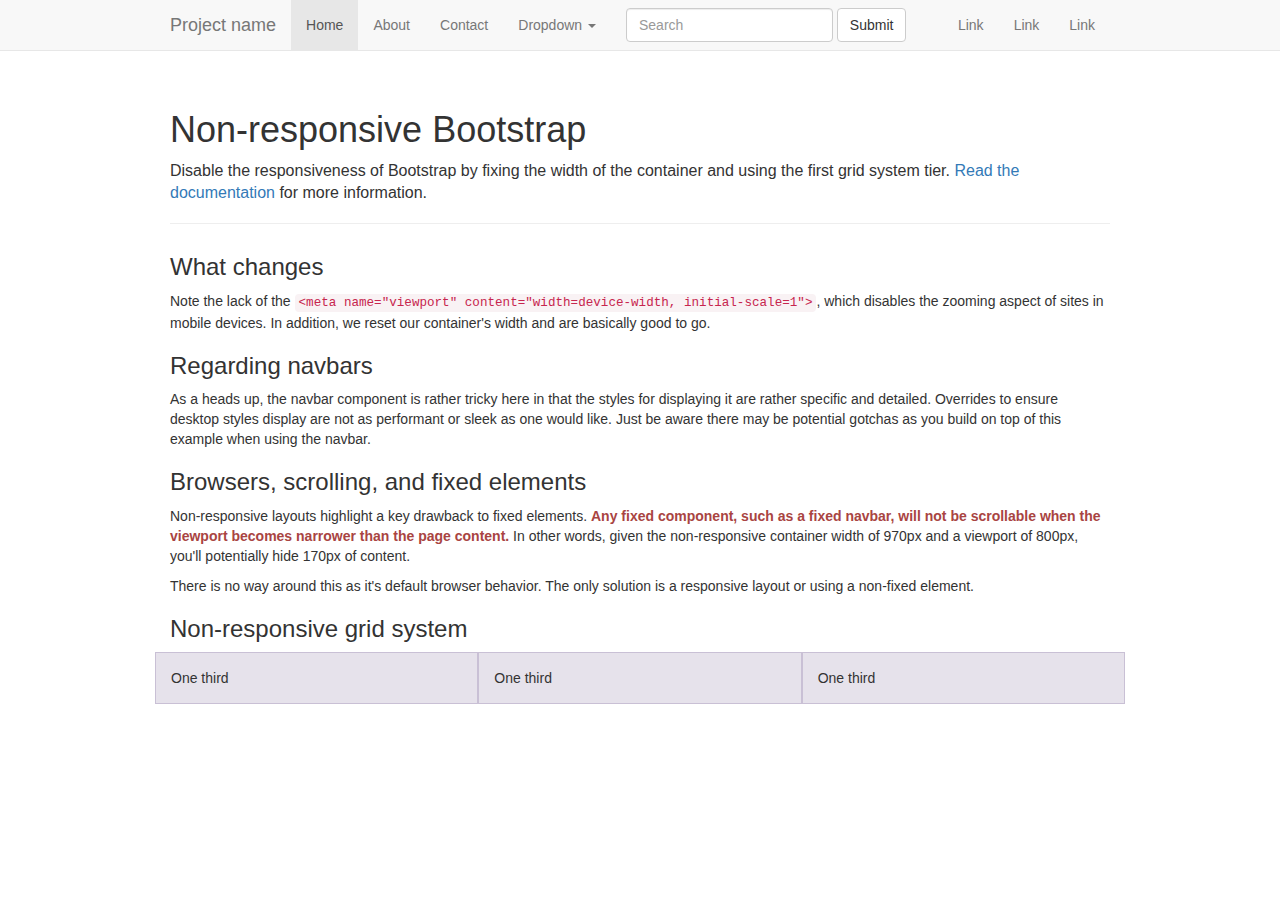
<file: bootstrap-3.3.2/docs/examples/non-responsive/index.html>
<!DOCTYPE html>
<html lang="en">
  <head>
    <meta charset="utf-8">
    <meta http-equiv="X-UA-Compatible" content="IE=edge">
    <meta name="description" content="">
    <meta name="author" content="">

    <!-- Note there is no responsive meta tag here -->

    <link rel="icon" href="../../favicon.ico">

    <title>Non-responsive Template for Bootstrap</title>

    <!-- Bootstrap core CSS -->
    <link href="../../dist/css/bootstrap.min.css" rel="stylesheet">

    <!-- Custom styles for this template -->
    <link href="non-responsive.css" rel="stylesheet">

    <!-- Just for debugging purposes. Don't actually copy these 2 lines! -->
    <!--[if lt IE 9]><script src="../../assets/js/ie8-responsive-file-warning.js"></script><![endif]-->
    <script src="../../assets/js/ie-emulation-modes-warning.js"></script>

    <!-- HTML5 shim and Respond.js for IE8 support of HTML5 elements and media queries -->
    <!--[if lt IE 9]>
      <script src="https://oss.maxcdn.com/html5shiv/3.7.2/html5shiv.min.js"></script>
      <script src="https://oss.maxcdn.com/respond/1.4.2/respond.min.js"></script>
    <![endif]-->
  </head>

  <body>

    <!-- Fixed navbar -->
    <nav class="navbar navbar-default navbar-fixed-top">
      <div class="container">
        <div class="navbar-header">
          <button type="button" class="navbar-toggle collapsed" data-toggle="collapse" data-target="#navbar" aria-expanded="false" aria-controls="navbar">
            <span class="sr-only">Toggle navigation</span>
            <span class="icon-bar"></span>
            <span class="icon-bar"></span>
            <span class="icon-bar"></span>
          </button>
          <a class="navbar-brand" href="#">Project name</a>
        </div>
        <div id="navbar" class="navbar-collapse collapse">
          <ul class="nav navbar-nav">
            <li class="active"><a href="#">Home</a></li>
            <li><a href="#about">About</a></li>
            <li><a href="#contact">Contact</a></li>
            <li class="dropdown">
              <a href="#" class="dropdown-toggle" data-toggle="dropdown" role="button" aria-expanded="false">Dropdown <span class="caret"></span></a>
              <ul class="dropdown-menu" role="menu">
                <li><a href="#">Action</a></li>
                <li><a href="#">Another action</a></li>
                <li><a href="#">Something else here</a></li>
                <li class="divider"></li>
                <li class="dropdown-header">Nav header</li>
                <li><a href="#">Separated link</a></li>
                <li><a href="#">One more separated link</a></li>
              </ul>
            </li>
          </ul>
          <form class="navbar-form navbar-left" role="search">
            <div class="form-group">
              <input type="text" class="form-control" placeholder="Search">
            </div>
            <button type="submit" class="btn btn-default">Submit</button>
          </form>
          <ul class="nav navbar-nav navbar-right">
            <li><a href="#">Link</a></li>
            <li><a href="#">Link</a></li>
            <li><a href="#">Link</a></li>
          </ul>
        </div><!--/.nav-collapse -->
      </div>
    </nav>

    <div class="container">

      <div class="page-header">
        <h1>Non-responsive Bootstrap</h1>
        <p class="lead">Disable the responsiveness of Bootstrap by fixing the width of the container and using the first grid system tier. <a href="http://getbootstrap.com/getting-started/#disable-responsive">Read the documentation</a> for more information.</p>
      </div>

      <h3>What changes</h3>
      <p>Note the lack of the <code>&lt;meta name="viewport" content="width=device-width, initial-scale=1"&gt;</code>, which disables the zooming aspect of sites in mobile devices. In addition, we reset our container's width and are basically good to go.</p>

      <h3>Regarding navbars</h3>
      <p>As a heads up, the navbar component is rather tricky here in that the styles for displaying it are rather specific and detailed. Overrides to ensure desktop styles display are not as performant or sleek as one would like. Just be aware there may be potential gotchas as you build on top of this example when using the navbar.</p>

      <h3>Browsers, scrolling, and fixed elements</h3>
      <p>Non-responsive layouts highlight a key drawback to fixed elements. <strong class="text-danger">Any fixed component, such as a fixed navbar, will not be scrollable when the viewport becomes narrower than the page content.</strong> In other words, given the non-responsive container width of 970px and a viewport of 800px, you'll potentially hide 170px of content.</p>
      <p>There is no way around this as it's default browser behavior. The only solution is a responsive layout or using a non-fixed element.</p>

      <h3>Non-responsive grid system</h3>
      <div class="row">
        <div class="col-xs-4">One third</div>
        <div class="col-xs-4">One third</div>
        <div class="col-xs-4">One third</div>
      </div>

    </div> <!-- /container -->


    <!-- Bootstrap core JavaScript
    ================================================== -->
    <!-- Placed at the end of the document so the pages load faster -->
    <script src="https://ajax.googleapis.com/ajax/libs/jquery/1.11.2/jquery.min.js"></script>
    <script src="../../dist/js/bootstrap.min.js"></script>
    <!-- IE10 viewport hack for Surface/desktop Windows 8 bug -->
    <script src="../../assets/js/ie10-viewport-bug-workaround.js"></script>
  </body>
</html>
</file>
<file: css/indexStyle.css>
@charset "utf-8";
/* CSS Document */
body{font-family:"ヒラギノ角ゴ Pro W3","メイリオ","ＭＳＰゴシック", "HiraginoKaku Gothic Pro",  Meiryo, Osaka, "MS PGothic", sans-serif; font-size:16px;}
div,ul,p,li{ margin:0px; padding:0px;}
ul,li{list-style:none;}
p{ -webkit-margin-before: 1em;
  -webkit-margin-after: 1em;
  -webkit-margin-start: 0px;
  -webkit-margin-end: 0px;}
a{ color:#666; cursor:pointer; text-decoration:none;}
h4 {font-size: 16px; display: block;
  -webkit-margin-before: 1.33em;
  -webkit-margin-after: 1.33em;
  -webkit-margin-start: 0px;
  -webkit-margin-end: 0px;
  font-weight: bold;}
 
.left{ float:left;} 
.right{ float:right;}
.icon{padding-right:20px; padding-bottom:10px;}
 
.justMatchAll{ width:100%; font-family:"ヒラギノ角ゴ Pro W3","メイリオ","ＭＳＰゴシック", "HiraginoKaku Gothic Pro",  Meiryo, Osaka, "MS PGothic", sans-serif; font-size:16px; margin-left:auto; margin-right:auto;}
.kaiTou{background: -webkit-linear-gradient(left, #D3D3D3, #FFFFFF 30%, #FFFFFF, #FFFFFF 70%, #D3D3D3); background: -moz-linear-gradient(left, #D3D3D3, #FFFFFF 30%, #FFFFFF, #FFFFFF 70%, #D3D3D3); background: -ms-linear-gradient(left, #D3D3D3, #FFFFFF 30%, #FFFFFF, #FFFFFF 70%, #D3D3D3); filter:progid:DXImageTransform.Microsoft.gradient(enabled='ture',startColorstr='#D3D3D3', endColorstr='#ffffff', GradientType='0'); }
.zhuyaoAll{ width:100%; max-width:1200px; height:auto; margin-left:auto; margin-right:auto; }
.zhuyaoAll:after{ clear:both; content:"."; display:block; line-height:0px; visibility:hidden; zoom:1;}
.zhuyaoLeft{ width:33.333333%; float:left; margin-top:25px;}/* 400/1200 */
.zhuyaoLeft img{ width:100%; max-width:400px; height:auto;}/* safir not allow set height:100% */
.zhuyaoRight{width:66.666667%; float:right;}/*800/1200*/
.zhuyaoRightGe{  margin-left:15%; width:85%;} /*120/800    width:680/800*/
.zhuyaoRight_bg{background:url(../img/cloud-up.png) no-repeat; text-align:right; padding-top:45px; font-size:10px; height:60px;}/* */
.rigBootom{ width:100%;  padding-top:0px; padding-bottom:0px; }
.rigBootom:after{ clear:both; content:"."; display:block; line-height:0px; visibility:hidden; zoom:1;}
.rigBootom span{ font-size:1.5em; display:block; color:#ff0099;}/* */
.rigBootom-call{ float:right; width:25.441176%; text-align:left; } /*173/680   padding-left:7px; */
nav.navbar{float:left; width:74.558824%; font-size: 12px; background:#fff; border-bottom:0px; display:block; margin-bottom:0px; background:none;} /*507/680*/
ul.nav li.one a:hover{color: #ff0099; background:#fff;}
ul.dropdown-menu{ font-size:12px; border-left:2px solid #ccc; border-right:2px solid #ccc; border-bottom:0px;}
ul.dropdown-menu li{ border-bottom:1px dashed #ccc;  }
ul.dropdown-menu li:last-child{ }

.fenGe{ width:100%;}
.fenGe hr{ width:100%; background-color:#987CB9; }
hr.one{ height:10px; margin-bottom:-12px; margin-top:0px; }
hr.two{ height:3px;  margin-bottom:-12px;}
hr.three{height:3px; margin-bottom:10px; }

.lunBoBanner{ width:100%; }
.lunBoBanner:after{ clear:both; content:"."; display:block; line-height:0; visibility:hidden; zoom:1;}
div.item img{ width:100%; margin-left:auto; margin-right:auto; width:100%; max-width:1920px; height:100%; max-height:540px;} 
a.carousel-control{ }

.neiRongAll{ width:100%; max-width:1200px; height:auto; margin-left:auto; margin-right:auto; }
.neiRong{ width:100%; height:auto;}
.neiRong:after{ clear:both; content:"."; display:block; line-height:0; visibility:hidden; zoom:1;}
.neiRong_right{ float:right; width:33.333333%; } /* 400/1200*/
.neiRong_right div{}
.neiRong_hang{ width:100%; margin-top:10px;}
.neiRong_hang:first-child{ margin-top:5px;}
.neiRong_hangBg{background:url(../img/two-third.png) no-repeat; width:100%; max-width:620px; height:55px; font-size:20px; margin-bottom:10px; padding-left:20px; padding-top:15px; color:#666666; font-family:Mako;}
.neiRong_right p.MsoNormal{ font-size: 10pt; line-height: 15pt;}
a.zi{color:#538C9F;}
a.zi:hover{color:#84B263;}

.neiRong_left{ float:left; width:66.666667%;  vertical-align:top;} /*width:800/1200   padding-right:14.166667%; right:170/1200*/
.neiRong_hangShow:after{ clear:both; content:"."; display:block; line-height:0; visibility:hidden; zoom:1;}
.one-fourth{ width:27.5%;} /*220/800*/
.two-fourth{ width:72.5%;} /*580/800*/

.footTopBg{ width:100%; background:url(../img/footer-decor-left.png) no-repeat; height:63px; margin-top:20px;}

footer{ width:100%; background:url(../img/body-bg-2.jpg); color:#fff; font-weight:bold;}
.downTop{ width:100%; max-width:1200px; height:auto; margin-left:auto; margin-right:auto;}
.downTop:after{ clear:both; content:"."; display:block; line-height:0; visibility:hidden; zoom:1;}
div.downOne,.downTwo,.downThree{ float:left; width:33.33333%; }
footer h4 {padding-bottom:20px; font-weight: bold; padding-left: 25px; color: #ffffff; background:url(../img/footer-cloud.png) 0px 2px; background-repeat: no-repeat;text-transform: uppercase;}
footer ul{ display:block; list-style:none; list-style-type:disc; -webkit-margin-before: 1em; -webkit-margin-after: 1em; -webkit-margin-start: 0px; -webkit-margin-end: 0px; padding-left:40px;}
footer ul li{margin-top: 10px; display: list-item; text-align: -webkit-match-parent; font-size:12px; }
footer a{ text-decoration:underline;}
footer a{ margin-right:2px; color:#fff;}
footer a:hover{ color: #ff0099; }
footer font:hover{color: #ff0099; }
footer li span{ display:block;}
.tweeter { margin-bottom: 20px; background: url(../img/tweet.png); background-position: 13px 5px; background-repeat:no-repeat; }
.zhuCe{ width:100%; background: #000; padding-bottom:20px; font-size: 12px; text-shadow: none;}
.tuHua{ background:#fff; width:100%; max-width:935px; margin-left:auto; margin-right:auto; overflow:hidden;}
.tuHua:after{ clear:both; content:"."; display:block; line-height:0; visibility:hidden; zoom:1;}
.footerdecor-right { background: url(../img/footer-decor-right.png); height:63px; width:40.641711%; text-align:right;}

.daiBiao{ width:100%;}
.daoHang{ font-size:13px; border-bottom:1px solid #eee;}
.daoHang a{color:#777777;  margin-left:0.748663%; margin-right:0.748663%;}
.daoHang a:first-child{ margin-left:0px; }
.daoHang a:hover{color: #ff0099; text-decoration:none;}
.daiBiaoCon{ margin-top:20px; color:#3333333;}
.daiBiaoCon font{ font-size:15px;}
.daiBiaoCon p{  margin-top:30px;}/*margin-left:10.695187%; */
.daiBiaoCon_zi{ width:100%;color:#333333; text-align:left;}
.daiBiaoCon_zi>div{ width:19.183673%; word-break:break-all;}
.daiBiaoCon_zi:after{ clear:both; content:"."; display:block; line-height:0; visibility:hidden;}
.daiBiaoCon_zi strong{ display:block; margin-bottom:8px;}

.gongSi{ width:100%;}
.gongSiCon{ width:100%; font-size:13px; color:#333333;}
.gongSiCon table tr{ padding-top:2%; padding-bottom:2%; border-bottom:1px dashed #987CB9; word-wrap:break-word;}
.gongSiCon table tr td{padding-top:20px; padding-bottom:20px;}
/*.gongSiCon table tr td:first-child{width:8.55615%;}*/
.gongSiCon table strong{color:#333333; font-weight:normal;}

.tiZhiCon div{ width:100%; margin-top:20px;}
.tiZhiCon img{ width:100%; height:100%; max-width:836px; max-height:579px;}

.qingBaoCon>div{ width:100%; margin-top:50px; margin-bottom:50px; color:#333333;}

.yiJianCon{ width:100%; font-size:12px;}
.yiJianConOne ul{width:100%; color:#333333;}
.yiJianConOne ul li{ font-size:12px;  margin-top:20px; margin-bottom:20px;}
.yiJianConOne ul li:last-child{ margin-left:20px;}
.yiJianConOne ul li a:hover{color:#84B263; text-decoration:none;}
.yiJianConTwo{ width:100%; margin-top:10px; color:#333333;}
.yiJianCon table tr{word-wrap:break-word;}
.yiJianCon table tr td{padding-top:10px; padding-bottom:10px;}
/*.yiJianCon table tr td:first-child{width:12.299465%;}*/
.yiJianCon span{ color:blue;}
.yiJianCon input{ width:100%; height:30px; border:1px solid #999; box-shadow: 2px 2px 1px #999;}/* border-radius:25px; -ms-border-radius:25px;*/
.yiJianCon textarea{width:100%; height:80px; overflow:auto;}
input.btn{ border:0px;  box-shadow:0px 0px 0px;}

.xiangQingCon{ width:100%;}
.xiangQingConOneBg{ width: 100%; height: 5px; background-color: #987CB9;}
.xiangQingConOne p{font-weight: bold; padding-top:10px; padding-bottom:10px; width:100%; color:#333333; border-left:1px solid #ccc; border-right:1px solid #ccc; border-bottom:1px solid #ccc; border-top:1px solid #987CB9;}
.xiangQingConTu{ width:100%;}
.xiangQingConTu:after{ clear:both; content:"."; display:block; line-height:0; visibility:hidden;}
.xqOne{ float:left; width:42.780749%;}
.xqOne img{ width:100%; height:100%; max-width:400px;}
.xqTwo{ float:right; width:57.219251%;}
.xqTwo div{ border:1px solid #ccc; padding-top:20px; padding-bottom:10px; padding-left:20px; font-size:14px; }
.xqTwo div:first-child{border-radius:5px; margin-bottom:50px;}
.xqTwo div span{ margin-left:10px;}
.xqTwo div a{ color:#333333;}
.xqTwo div a:hover{ text-decoration:none; color:#84B263;}
.xiangQingConTwo ul{ font-weight:bold; font-size:14px;}
#gaiyao{ border:1px solid #DDDDDD; border-top:0px; margin-bottom:20px;}
#gaiyao ul{ text-align:center; }
#gaiyao img{ width:100%; height:100%; max-width:800px; }
#shangpin{ border:1px solid #DDDDDD; border-top:0px; margin-bottom:20px; }
#shangpin:after{ clear:both; content:"."; display:block; line-height:0; visibility:hidden;}
.v_out{width:100%; margin:0px auto;overflow:hidden; }
.v_show{width:85.561497%; overflow:hidden; position:relative; height:800px; float:left;} /*width:85.561497%;*/
.v_cont{ width:100%; position:absolute;left:0px;top:0px;}
.v_cont:after{ clear:both; content:"."; display:block; line-height:0; visibility:hidden;}
.v_cont ul{float:left;text-align:center;line-height:normal;}
.v_cont ul li{background:#f8f8f8; float:left;}
.circle li:hover{ cursor:pointer;}
.v_cont ul li img{ width:100%; height:100%; max-height:800px; max-width:800px;}
.circle{ float:right; width:12.834225%; padding-left:10px; padding-top:5px;}
.circle li{ width:80px; height:80px; border:1px solid #dddddd; margin-bottom:20px; background:#ccc}
.circle img{ width:100%; max-width:80px; height:100%; max-height:80px;}
#xiangqing{ border:1px solid #ccc; border-top:0px; padding-top:10px; padding-left:20px; padding-right:20px; padding-bottom:10px; margin-bottom:10px;}
#xiangqing table{ border:1px solid #ccc;}
#xiangqing table td{ }
#duiying{ border:1px solid #ccc; border-top:0px; padding-left:50px; padding-right:50px; margin-bottom:20px; padding-top:20px;}
#duiying p.duiying-tit{ font-weight:bold; background:#DDDDDD; height:30px; line-height:30px; }
.duiying-con{ margin-top:30px;}
#duiying p.shuo{ border-bottom:1px solid #eee; font-weight:normal;}
#xiazai{ border:1px solid #ccc; border-top:0px; margin-bottom:20px; padding-left:50px; padding-right:50px; padding-bottom:10px; padding-top:20px;}
#xiazai .xiazai-tit{font-weight:bold; background:#DDDDDD; height:30px; line-height:30px; }
.xiazai-con{margin-top:30px;}

.conNews{ width:100%; margin-bottom:5px; margin-top:50px;  padding-left:30px; padding-right:30px; text-align:center; }
.newTitle{ border-bottom:1px solid #eee;}
.newDetal{ width:100%; }
.newDetal p{ color:#333; font-size:1.125em; margin-top:15px; margin-bottom:8px; text-align:left; word-break:break-all; text-indent:2em; }
.newDetal img{ width:100%; height:100%; max-width:600px; max-height:600px;}


@media screen and (max-width: 1216px) {
	.zhuyaoAll{ padding-top:0px; }
	.zhuyaoLeft{ width:100%; clear:both; margin-top:0px;}
	.zhuyaoRight{width:100%; clear:both;}
	.zhuyaoRightGe{ width:100%; margin-left:0px;}
	.zhuyaoRight_bg{ background:none; margin-left:0px; text-align:left; height:auto;padding-top:10px;}
	.rigBootom-call{width:100%; clear:both; }
	nav.navbar{width:100%; clear:both; }
	
	.one-fourth{ clear:both; width:100%;}
	.two-fourth{ clear:both; width:100%;}
}
@media screen and (max-width: 850px){	
	div.downOne,.downTwo,.downThree{ clear:both; width:100%;}
	footer h4{ padding-bottom:0px;}
	footer ul li{margin-top: 0px; display:inline-block; text-align:-webkit-match-parent; font-size:12px; margin-right:20px;}
	footer li span{ display:inline;}	
}
@media screen and (max-width: 800px) {
	.v_show{ width:100%; height:600px; margin:0px auto;}
	.v_cont ul{ clear:both; margin-bottom:20px;}
	.v_cont ul li img{ width:200px; height:200px;}
	.circle{ display:none;}
}
@media screen and (max-width: 780px) {
	.neiRong_right{ width:100%; clear:both;}
	.neiRong_left{ width:100%; clear:both;}
		
	.xqOne,.xqTwo{clear:both; width:100%;}
	.xqTwo div:first-child{margin-bottom:5px;}
}
@media screen and (max-width: 620px) {
	.v_show{ width:100%; height:800px; margin:0px auto;}
	.v_cont ul{ clear:both; margin-bottom:20px; }
	.v_cont ul li img{ width:200px; height:200px;}
	.circle{ display:none;}
	
	.daiBiaoCon_zi>div{ width:100%;}
}
@media screen and (max-width: 530px){
	.table-responsive{ width:100%;}
	 table, thead, tbody, th, td, tr { display:block; word-break:break-all;  text-align:left; }
	 .yiJianCon tr{ border-bottom:1px solid #eee;}
	 .yiJianCon tr td{ margin-top:0px; margin-bottom:0px;}
	 .gongSiCon table tr td{padding-top:10px; padding-bottom:10px;}	
}
@media screen and (max-width: 410px) {
	.v_show{ width:100%; height:1600px; margin:0px auto;}
	.v_cont ul{ clear:both; margin-bottom:20px;}
	.v_cont ul li img{ width:200px; height:200px;}
	.circle{ display:none;}
}
@media screen and (max-width: 350px){
	 nav.navbar{margin-left:0px;}
	.daiBiaoCon p{ margin-left:0px;}
}
</file>
<file: bootstrap-3.3.2/docs/examples/blog/blog.css>
/*
 * Globals
 */

body {
  font-family: Georgia, "Times New Roman", Times, serif;
  color: #555;
}

h1, .h1,
h2, .h2,
h3, .h3,
h4, .h4,
h5, .h5,
h6, .h6 {
  margin-top: 0;
  font-family: "Helvetica Neue", Helvetica, Arial, sans-serif;
  font-weight: normal;
  color: #333;
}


/*
 * Override Bootstrap's default container.
 */

@media (min-width: 1200px) {
  .container {
    width: 970px;
  }
}


/*
 * Masthead for nav
 */

.blog-masthead {
  background-color: #428bca;
  -webkit-box-shadow: inset 0 -2px 5px rgba(0,0,0,.1);
          box-shadow: inset 0 -2px 5px rgba(0,0,0,.1);
}

/* Nav links */
.blog-nav-item {
  position: relative;
  display: inline-block;
  padding: 10px;
  font-weight: 500;
  color: #cdddeb;
}
.blog-nav-item:hover,
.blog-nav-item:focus {
  color: #fff;
  text-decoration: none;
}

/* Active state gets a caret at the bottom */
.blog-nav .active {
  color: #fff;
}
.blog-nav .active:after {
  position: absolute;
  bottom: 0;
  left: 50%;
  width: 0;
  height: 0;
  margin-left: -5px;
  vertical-align: middle;
  content: " ";
  border-right: 5px solid transparent;
  border-bottom: 5px solid;
  border-left: 5px solid transparent;
}


/*
 * Blog name and description
 */

.blog-header {
  padding-top: 20px;
  padding-bottom: 20px;
}
.blog-title {
  margin-top: 30px;
  margin-bottom: 0;
  font-size: 60px;
  font-weight: normal;
}
.blog-description {
  font-size: 20px;
  color: #999;
}


/*
 * Main column and sidebar layout
 */

.blog-main {
  font-size: 18px;
  line-height: 1.5;
}

/* Sidebar modules for boxing content */
.sidebar-module {
  padding: 15px;
  margin: 0 -15px 15px;
}
.sidebar-module-inset {
  padding: 15px;
  background-color: #f5f5f5;
  border-radius: 4px;
}
.sidebar-module-inset p:last-child,
.sidebar-module-inset ul:last-child,
.sidebar-module-inset ol:last-child {
  margin-bottom: 0;
}


/* Pagination */
.pager {
  margin-bottom: 60px;
  text-align: left;
}
.pager > li > a {
  width: 140px;
  padding: 10px 20px;
  text-align: center;
  border-radius: 30px;
}


/*
 * Blog posts
 */

.blog-post {
  margin-bottom: 60px;
}
.blog-post-title {
  margin-bottom: 5px;
  font-size: 40px;
}
.blog-post-meta {
  margin-bottom: 20px;
  color: #999;
}


/*
 * Footer
 */

.blog-footer {
  padding: 40px 0;
  color: #999;
  text-align: center;
  background-color: #f9f9f9;
  border-top: 1px solid #e5e5e5;
}
.blog-footer p:last-child {
  margin-bottom: 0;
}
</file>
<file: bootstrap-3.3.2/docs/examples/carousel/carousel.css>
/* GLOBAL STYLES
-------------------------------------------------- */
/* Padding below the footer and lighter body text */

body {
  padding-bottom: 40px;
  color: #5a5a5a;
}


/* CUSTOMIZE THE NAVBAR
-------------------------------------------------- */

/* Special class on .container surrounding .navbar, used for positioning it into place. */
.navbar-wrapper {
  position: absolute;
  top: 0;
  right: 0;
  left: 0;
  z-index: 20;
}

/* Flip around the padding for proper display in narrow viewports */
.navbar-wrapper > .container {
  padding-right: 0;
  padding-left: 0;
}
.navbar-wrapper .navbar {
  padding-right: 15px;
  padding-left: 15px;
}
.navbar-wrapper .navbar .container {
  width: auto;
}


/* CUSTOMIZE THE CAROUSEL
-------------------------------------------------- */

/* Carousel base class */
.carousel {
  height: 500px;
  margin-bottom: 60px;
}
/* Since positioning the image, we need to help out the caption */
.carousel-caption {
  z-index: 10;
}

/* Declare heights because of positioning of img element */
.carousel .item {
  height: 500px;
  background-color: #777;
}
.carousel-inner > .item > img {
  position: absolute;
  top: 0;
  left: 0;
  min-width: 100%;
  height: 500px;
}


/* MARKETING CONTENT
-------------------------------------------------- */

/* Center align the text within the three columns below the carousel */
.marketing .col-lg-4 {
  margin-bottom: 20px;
  text-align: center;
}
.marketing h2 {
  font-weight: normal;
}
.marketing .col-lg-4 p {
  margin-right: 10px;
  margin-left: 10px;
}


/* Featurettes
------------------------- */

.featurette-divider {
  margin: 80px 0; /* Space out the Bootstrap <hr> more */
}

/* Thin out the marketing headings */
.featurette-heading {
  font-weight: 300;
  line-height: 1;
  letter-spacing: -1px;
}


/* RESPONSIVE CSS
-------------------------------------------------- */

@media (min-width: 768px) {
  /* Navbar positioning foo */
  .navbar-wrapper {
    margin-top: 20px;
  }
  .navbar-wrapper .container {
    padding-right: 15px;
    padding-left: 15px;
  }
  .navbar-wrapper .navbar {
    padding-right: 0;
    padding-left: 0;
  }

  /* The navbar becomes detached from the top, so we round the corners */
  .navbar-wrapper .navbar {
    border-radius: 4px;
  }

  /* Bump up size of carousel content */
  .carousel-caption p {
    margin-bottom: 20px;
    font-size: 21px;
    line-height: 1.4;
  }

  .featurette-heading {
    font-size: 50px;
  }
}

@media (min-width: 992px) {
  .featurette-heading {
    margin-top: 120px;
  }
}
</file>
<file: bootstrap-3.3.2/docs/examples/cover/cover.css>
/*
 * Globals
 */

/* Links */
a,
a:focus,
a:hover {
  color: #fff;
}

/* Custom default button */
.btn-default,
.btn-default:hover,
.btn-default:focus {
  color: #333;
  text-shadow: none; /* Prevent inheritence from `body` */
  background-color: #fff;
  border: 1px solid #fff;
}


/*
 * Base structure
 */

html,
body {
  height: 100%;
  background-color: #333;
}
body {
  color: #fff;
  text-align: center;
  text-shadow: 0 1px 3px rgba(0,0,0,.5);
}

/* Extra markup and styles for table-esque vertical and horizontal centering */
.site-wrapper {
  display: table;
  width: 100%;
  height: 100%; /* For at least Firefox */
  min-height: 100%;
  -webkit-box-shadow: inset 0 0 100px rgba(0,0,0,.5);
          box-shadow: inset 0 0 100px rgba(0,0,0,.5);
}
.site-wrapper-inner {
  display: table-cell;
  vertical-align: top;
}
.cover-container {
  margin-right: auto;
  margin-left: auto;
}

/* Padding for spacing */
.inner {
  padding: 30px;
}


/*
 * Header
 */
.masthead-brand {
  margin-top: 10px;
  margin-bottom: 10px;
}

.masthead-nav > li {
  display: inline-block;
}
.masthead-nav > li + li {
  margin-left: 20px;
}
.masthead-nav > li > a {
  padding-right: 0;
  padding-left: 0;
  font-size: 16px;
  font-weight: bold;
  color: #fff; /* IE8 proofing */
  color: rgba(255,255,255,.75);
  border-bottom: 2px solid transparent;
}
.masthead-nav > li > a:hover,
.masthead-nav > li > a:focus {
  background-color: transparent;
  border-bottom-color: #a9a9a9;
  border-bottom-color: rgba(255,255,255,.25);
}
.masthead-nav > .active > a,
.masthead-nav > .active > a:hover,
.masthead-nav > .active > a:focus {
  color: #fff;
  border-bottom-color: #fff;
}

@media (min-width: 768px) {
  .masthead-brand {
    float: left;
  }
  .masthead-nav {
    float: right;
  }
}


/*
 * Cover
 */

.cover {
  padding: 0 20px;
}
.cover .btn-lg {
  padding: 10px 20px;
  font-weight: bold;
}


/*
 * Footer
 */

.mastfoot {
  color: #999; /* IE8 proofing */
  color: rgba(255,255,255,.5);
}


/*
 * Affix and center
 */

@media (min-width: 768px) {
  /* Pull out the header and footer */
  .masthead {
    position: fixed;
    top: 0;
  }
  .mastfoot {
    position: fixed;
    bottom: 0;
  }
  /* Start the vertical centering */
  .site-wrapper-inner {
    vertical-align: middle;
  }
  /* Handle the widths */
  .masthead,
  .mastfoot,
  .cover-container {
    width: 100%; /* Must be percentage or pixels for horizontal alignment */
  }
}

@media (min-width: 992px) {
  .masthead,
  .mastfoot,
  .cover-container {
    width: 700px;
  }
}
</file>
<file: bootstrap-3.3.2/docs/examples/dashboard/dashboard.css>
/*
 * Base structure
 */

/* Move down content because we have a fixed navbar that is 50px tall */
body {
  padding-top: 50px;
}


/*
 * Global add-ons
 */

.sub-header {
  padding-bottom: 10px;
  border-bottom: 1px solid #eee;
}

/*
 * Top navigation
 * Hide default border to remove 1px line.
 */
.navbar-fixed-top {
  border: 0;
}

/*
 * Sidebar
 */

/* Hide for mobile, show later */
.sidebar {
  display: none;
}
@media (min-width: 768px) {
  .sidebar {
    position: fixed;
    top: 51px;
    bottom: 0;
    left: 0;
    z-index: 1000;
    display: block;
    padding: 20px;
    overflow-x: hidden;
    overflow-y: auto; /* Scrollable contents if viewport is shorter than content. */
    background-color: #f5f5f5;
    border-right: 1px solid #eee;
  }
}

/* Sidebar navigation */
.nav-sidebar {
  margin-right: -21px; /* 20px padding + 1px border */
  margin-bottom: 20px;
  margin-left: -20px;
}
.nav-sidebar > li > a {
  padding-right: 20px;
  padding-left: 20px;
}
.nav-sidebar > .active > a,
.nav-sidebar > .active > a:hover,
.nav-sidebar > .active > a:focus {
  color: #fff;
  background-color: #428bca;
}


/*
 * Main content
 */

.main {
  padding: 20px;
}
@media (min-width: 768px) {
  .main {
    padding-right: 40px;
    padding-left: 40px;
  }
}
.main .page-header {
  margin-top: 0;
}


/*
 * Placeholder dashboard ideas
 */

.placeholders {
  margin-bottom: 30px;
  text-align: center;
}
.placeholders h4 {
  margin-bottom: 0;
}
.placeholder {
  margin-bottom: 20px;
}
.placeholder img {
  display: inline-block;
  border-radius: 50%;
}
</file>
<file: bootstrap-3.3.2/docs/examples/grid/grid.css>
h4 {
  margin-top: 25px;
}
.row {
  margin-bottom: 20px;
}
.row .row {
  margin-top: 10px;
  margin-bottom: 0;
}
[class*="col-"] {
  padding-top: 15px;
  padding-bottom: 15px;
  background-color: #eee;
  background-color: rgba(86,61,124,.15);
  border: 1px solid #ddd;
  border: 1px solid rgba(86,61,124,.2);
}

hr {
  margin-top: 40px;
  margin-bottom: 40px;
}
</file>
<file: bootstrap-3.3.2/docs/examples/jumbotron-narrow/jumbotron-narrow.css>
/* Space out content a bit */
body {
  padding-top: 20px;
  padding-bottom: 20px;
}

/* Everything but the jumbotron gets side spacing for mobile first views */
.header,
.marketing,
.footer {
  padding-right: 15px;
  padding-left: 15px;
}

/* Custom page header */
.header {
  border-bottom: 1px solid #e5e5e5;
}
/* Make the masthead heading the same height as the navigation */
.header h3 {
  padding-bottom: 19px;
  margin-top: 0;
  margin-bottom: 0;
  line-height: 40px;
}

/* Custom page footer */
.footer {
  padding-top: 19px;
  color: #777;
  border-top: 1px solid #e5e5e5;
}

/* Customize container */
@media (min-width: 768px) {
  .container {
    max-width: 730px;
  }
}
.container-narrow > hr {
  margin: 30px 0;
}

/* Main marketing message and sign up button */
.jumbotron {
  text-align: center;
  border-bottom: 1px solid #e5e5e5;
}
.jumbotron .btn {
  padding: 14px 24px;
  font-size: 21px;
}

/* Supporting marketing content */
.marketing {
  margin: 40px 0;
}
.marketing p + h4 {
  margin-top: 28px;
}

/* Responsive: Portrait tablets and up */
@media screen and (min-width: 768px) {
  /* Remove the padding we set earlier */
  .header,
  .marketing,
  .footer {
    padding-right: 0;
    padding-left: 0;
  }
  /* Space out the masthead */
  .header {
    margin-bottom: 30px;
  }
  /* Remove the bottom border on the jumbotron for visual effect */
  .jumbotron {
    border-bottom: 0;
  }
}
</file>
<file: bootstrap-3.3.2/docs/examples/jumbotron/jumbotron.css>
/* Move down content because we have a fixed navbar that is 50px tall */
body {
  padding-top: 50px;
  padding-bottom: 20px;
}
</file>
<file: bootstrap-3.3.2/docs/examples/justified-nav/justified-nav.css>
body {
  padding-top: 20px;
}

.footer {
  padding-top: 40px;
  padding-bottom: 40px;
  margin-top: 40px;
  border-top: 1px solid #eee;
}

/* Main marketing message and sign up button */
.jumbotron {
  text-align: center;
  background-color: transparent;
}
.jumbotron .btn {
  padding: 14px 24px;
  font-size: 21px;
}

/* Customize the nav-justified links to be fill the entire space of the .navbar */

.nav-justified {
  background-color: #eee;
  border: 1px solid #ccc;
  border-radius: 5px;
}
.nav-justified > li > a {
  padding-top: 15px;
  padding-bottom: 15px;
  margin-bottom: 0;
  font-weight: bold;
  color: #777;
  text-align: center;
  background-color: #e5e5e5; /* Old browsers */
  background-image: -webkit-gradient(linear, left top, left bottom, from(#f5f5f5), to(#e5e5e5));
  background-image: -webkit-linear-gradient(top, #f5f5f5 0%, #e5e5e5 100%);
  background-image:      -o-linear-gradient(top, #f5f5f5 0%, #e5e5e5 100%);
  background-image: -webkit-gradient(linear, left top, left bottom, from(top), color-stop(0%, #f5f5f5), to(#e5e5e5));
  background-image:         linear-gradient(top, #f5f5f5 0%, #e5e5e5 100%);
  filter: progid:DXImageTransform.Microsoft.gradient( startColorstr='#f5f5f5', endColorstr='#e5e5e5',GradientType=0 ); /* IE6-9 */
  background-repeat: repeat-x; /* Repeat the gradient */
  border-bottom: 1px solid #d5d5d5;
}
.nav-justified > .active > a,
.nav-justified > .active > a:hover,
.nav-justified > .active > a:focus {
  background-color: #ddd;
  background-image: none;
  -webkit-box-shadow: inset 0 3px 7px rgba(0,0,0,.15);
          box-shadow: inset 0 3px 7px rgba(0,0,0,.15);
}
.nav-justified > li:first-child > a {
  border-radius: 5px 5px 0 0;
}
.nav-justified > li:last-child > a {
  border-bottom: 0;
  border-radius: 0 0 5px 5px;
}

@media (min-width: 768px) {
  .nav-justified {
    max-height: 52px;
  }
  .nav-justified > li > a {
    border-right: 1px solid #d5d5d5;
    border-left: 1px solid #fff;
  }
  .nav-justified > li:first-child > a {
    border-left: 0;
    border-radius: 5px 0 0 5px;
  }
  .nav-justified > li:last-child > a {
    border-right: 0;
    border-radius: 0 5px 5px 0;
  }
}

/* Responsive: Portrait tablets and up */
@media screen and (min-width: 768px) {
  /* Remove the padding we set earlier */
  .masthead,
  .marketing,
  .footer {
    padding-right: 0;
    padding-left: 0;
  }
}
</file>
<file: bootstrap-3.3.2/docs/examples/navbar-fixed-top/navbar-fixed-top.css>
body {
  min-height: 2000px;
  padding-top: 70px;
}
</file>
<file: bootstrap-3.3.2/docs/examples/navbar-static-top/navbar-static-top.css>
body {
  min-height: 2000px;
}

.navbar-static-top {
  margin-bottom: 19px;
}
</file>
<file: bootstrap-3.3.2/docs/examples/navbar/navbar.css>
body {
  padding-top: 20px;
  padding-bottom: 20px;
}

.navbar {
  margin-bottom: 20px;
}
</file>
<file: bootstrap-3.3.2/docs/examples/non-responsive/non-responsive.css>
/* Template-specific stuff
 *
 * Customizations just for the template; these are not necessary for anything
 * with disabling the responsiveness.
 */

/* Account for fixed navbar */
body {
  padding-top: 70px;
  padding-bottom: 30px;
}

body,
.navbar-fixed-top,
.navbar-fixed-bottom {
  min-width: 970px;
}

/* Don't let the lead text change font-size. */
.lead {
  font-size: 16px;
}

/* Finesse the page header spacing */
.page-header {
  margin-bottom: 30px;
}
.page-header .lead {
  margin-bottom: 10px;
}


/* Non-responsive overrides
 *
 * Utilitze the following CSS to disable the responsive-ness of the container,
 * grid system, and navbar.
 */

/* Reset the container */
.container {
  width: 970px;
  max-width: none !important;
}

/* Demonstrate the grids */
.col-xs-4 {
  padding-top: 15px;
  padding-bottom: 15px;
  background-color: #eee;
  background-color: rgba(86,61,124,.15);
  border: 1px solid #ddd;
  border: 1px solid rgba(86,61,124,.2);
}

.container .navbar-header,
.container .navbar-collapse {
  margin-right: 0;
  margin-left: 0;
}

/* Always float the navbar header */
.navbar-header {
  float: left;
}

/* Undo the collapsing navbar */
.navbar-collapse {
  display: block !important;
  height: auto !important;
  padding-bottom: 0;
  overflow: visible !important;
  visibility: visible !important;
}

.navbar-toggle {
  display: none;
}
.navbar-collapse {
  border-top: 0;
}

.navbar-brand {
  margin-left: -15px;
}

/* Always apply the floated nav */
.navbar-nav {
  float: left;
  margin: 0;
}
.navbar-nav > li {
  float: left;
}
.navbar-nav > li > a {
  padding: 15px;
}

/* Redeclare since we override the float above */
.navbar-nav.navbar-right {
  float: right;
}

/* Undo custom dropdowns */
.navbar .navbar-nav .open .dropdown-menu {
  position: absolute;
  float: left;
  background-color: #fff;
  border: 1px solid #ccc;
  border: 1px solid rgba(0, 0, 0, .15);
  border-width: 0 1px 1px;
  border-radius: 0 0 4px 4px;
  -webkit-box-shadow: 0 6px 12px rgba(0, 0, 0, .175);
          box-shadow: 0 6px 12px rgba(0, 0, 0, .175);
}
.navbar-default .navbar-nav .open .dropdown-menu > li > a {
  color: #333;
}
.navbar .navbar-nav .open .dropdown-menu > li > a:hover,
.navbar .navbar-nav .open .dropdown-menu > li > a:focus,
.navbar .navbar-nav .open .dropdown-menu > .active > a,
.navbar .navbar-nav .open .dropdown-menu > .active > a:hover,
.navbar .navbar-nav .open .dropdown-menu > .active > a:focus {
  color: #fff !important;
  background-color: #428bca !important;
}
.navbar .navbar-nav .open .dropdown-menu > .disabled > a,
.navbar .navbar-nav .open .dropdown-menu > .disabled > a:hover,
.navbar .navbar-nav .open .dropdown-menu > .disabled > a:focus {
  color: #999 !important;
  background-color: transparent !important;
}

/* Undo form expansion */
.navbar-form {
  float: left;
  width: auto;
  padding-top: 0;
  padding-bottom: 0;
  margin-right: 0;
  margin-left: 0;
  border: 0;
  -webkit-box-shadow: none;
          box-shadow: none;
}

/* Copy-pasted from forms.less since we mixin the .form-inline styles. */
.navbar-form .form-group {
  display: inline-block;
  margin-bottom: 0;
  vertical-align: middle;
}

.navbar-form .form-control {
  display: inline-block;
  width: auto;
  vertical-align: middle;
}

.navbar-form .form-control-static {
  display: inline-block;
}

.navbar-form .input-group {
  display: inline-table;
  vertical-align: middle;
}

.navbar-form .input-group .input-group-addon,
.navbar-form .input-group .input-group-btn,
.navbar-form .input-group .form-control {
  width: auto;
}

.navbar-form .input-group > .form-control {
  width: 100%;
}

.navbar-form .control-label {
  margin-bottom: 0;
  vertical-align: middle;
}

.navbar-form .radio,
.navbar-form .checkbox {
  display: inline-block;
  margin-top: 0;
  margin-bottom: 0;
  vertical-align: middle;
}

.navbar-form .radio label,
.navbar-form .checkbox label {
  padding-left: 0;
}

.navbar-form .radio input[type="radio"],
.navbar-form .checkbox input[type="checkbox"] {
  position: relative;
  margin-left: 0;
}

.navbar-form .has-feedback .form-control-feedback {
  top: 0;
}
</file>
<file: bootstrap-3.3.2/js/tests/vendor/qunit.css>
/*!
 * QUnit 1.15.0
 * http://qunitjs.com/
 *
 * Copyright 2014 jQuery Foundation and other contributors
 * Released under the MIT license
 * http://jquery.org/license
 *
 * Date: 2014-08-08T16:00Z
 */

/** Font Family and Sizes */

#qunit-tests, #qunit-header, #qunit-banner, #qunit-testrunner-toolbar, #qunit-userAgent, #qunit-testresult {
	font-family: "Helvetica Neue Light", "HelveticaNeue-Light", "Helvetica Neue", Calibri, Helvetica, Arial, sans-serif;
}

#qunit-testrunner-toolbar, #qunit-userAgent, #qunit-testresult, #qunit-tests li { font-size: small; }
#qunit-tests { font-size: smaller; }


/** Resets */

#qunit-tests, #qunit-header, #qunit-banner, #qunit-userAgent, #qunit-testresult, #qunit-modulefilter {
	margin: 0;
	padding: 0;
}


/** Header */

#qunit-header {
	padding: 0.5em 0 0.5em 1em;

	color: #8699A4;
	background-color: #0D3349;

	font-size: 1.5em;
	line-height: 1em;
	font-weight: 400;

	border-radius: 5px 5px 0 0;
}

#qunit-header a {
	text-decoration: none;
	color: #C2CCD1;
}

#qunit-header a:hover,
#qunit-header a:focus {
	color: #FFF;
}

#qunit-testrunner-toolbar label {
	display: inline-block;
	padding: 0 0.5em 0 0.1em;
}

#qunit-banner {
	height: 5px;
}

#qunit-testrunner-toolbar {
	padding: 0.5em 1em 0.5em 1em;
	color: #5E740B;
	background-color: #EEE;
	overflow: hidden;
}

#qunit-userAgent {
	padding: 0.5em 1em 0.5em 1em;
	background-color: #2B81AF;
	color: #FFF;
	text-shadow: rgba(0, 0, 0, 0.5) 2px 2px 1px;
}

#qunit-modulefilter-container {
	float: right;
}

/** Tests: Pass/Fail */

#qunit-tests {
	list-style-position: inside;
}

#qunit-tests li {
	padding: 0.4em 1em 0.4em 1em;
	border-bottom: 1px solid #FFF;
	list-style-position: inside;
}

#qunit-tests.hidepass li.pass, #qunit-tests.hidepass li.running  {
	display: none;
}

#qunit-tests li strong {
	cursor: pointer;
}

#qunit-tests li a {
	padding: 0.5em;
	color: #C2CCD1;
	text-decoration: none;
}
#qunit-tests li a:hover,
#qunit-tests li a:focus {
	color: #000;
}

#qunit-tests li .runtime {
	float: right;
	font-size: smaller;
}

.qunit-assert-list {
	margin-top: 0.5em;
	padding: 0.5em;

	background-color: #FFF;

	border-radius: 5px;
}

.qunit-collapsed {
	display: none;
}

#qunit-tests table {
	border-collapse: collapse;
	margin-top: 0.2em;
}

#qunit-tests th {
	text-align: right;
	vertical-align: top;
	padding: 0 0.5em 0 0;
}

#qunit-tests td {
	vertical-align: top;
}

#qunit-tests pre {
	margin: 0;
	white-space: pre-wrap;
	word-wrap: break-word;
}

#qunit-tests del {
	background-color: #E0F2BE;
	color: #374E0C;
	text-decoration: none;
}

#qunit-tests ins {
	background-color: #FFCACA;
	color: #500;
	text-decoration: none;
}

/*** Test Counts */

#qunit-tests b.counts                       { color: #000; }
#qunit-tests b.passed                       { color: #5E740B; }
#qunit-tests b.failed                       { color: #710909; }

#qunit-tests li li {
	padding: 5px;
	background-color: #FFF;
	border-bottom: none;
	list-style-position: inside;
}

/*** Passing Styles */

#qunit-tests li li.pass {
	color: #3C510C;
	background-color: #FFF;
	border-left: 10px solid #C6E746;
}

#qunit-tests .pass                          { color: #528CE0; background-color: #D2E0E6; }
#qunit-tests .pass .test-name               { color: #366097; }

#qunit-tests .pass .test-actual,
#qunit-tests .pass .test-expected           { color: #999; }

#qunit-banner.qunit-pass                    { background-color: #C6E746; }

/*** Failing Styles */

#qunit-tests li li.fail {
	color: #710909;
	background-color: #FFF;
	border-left: 10px solid #EE5757;
	white-space: pre;
}

#qunit-tests > li:last-child {
	border-radius: 0 0 5px 5px;
}

#qunit-tests .fail                          { color: #000; background-color: #EE5757; }
#qunit-tests .fail .test-name,
#qunit-tests .fail .module-name             { color: #000; }

#qunit-tests .fail .test-actual             { color: #EE5757; }
#qunit-tests .fail .test-expected           { color: #008000; }

#qunit-banner.qunit-fail                    { background-color: #EE5757; }


/** Result */

#qunit-testresult {
	padding: 0.5em 1em 0.5em 1em;

	color: #2B81AF;
	background-color: #D2E0E6;

	border-bottom: 1px solid #FFF;
}
#qunit-testresult .module-name {
	font-weight: 700;
}

/** Fixture */

#qunit-fixture {
	position: absolute;
	top: -10000px;
	left: -10000px;
	width: 1000px;
	height: 1000px;
}
</file>
